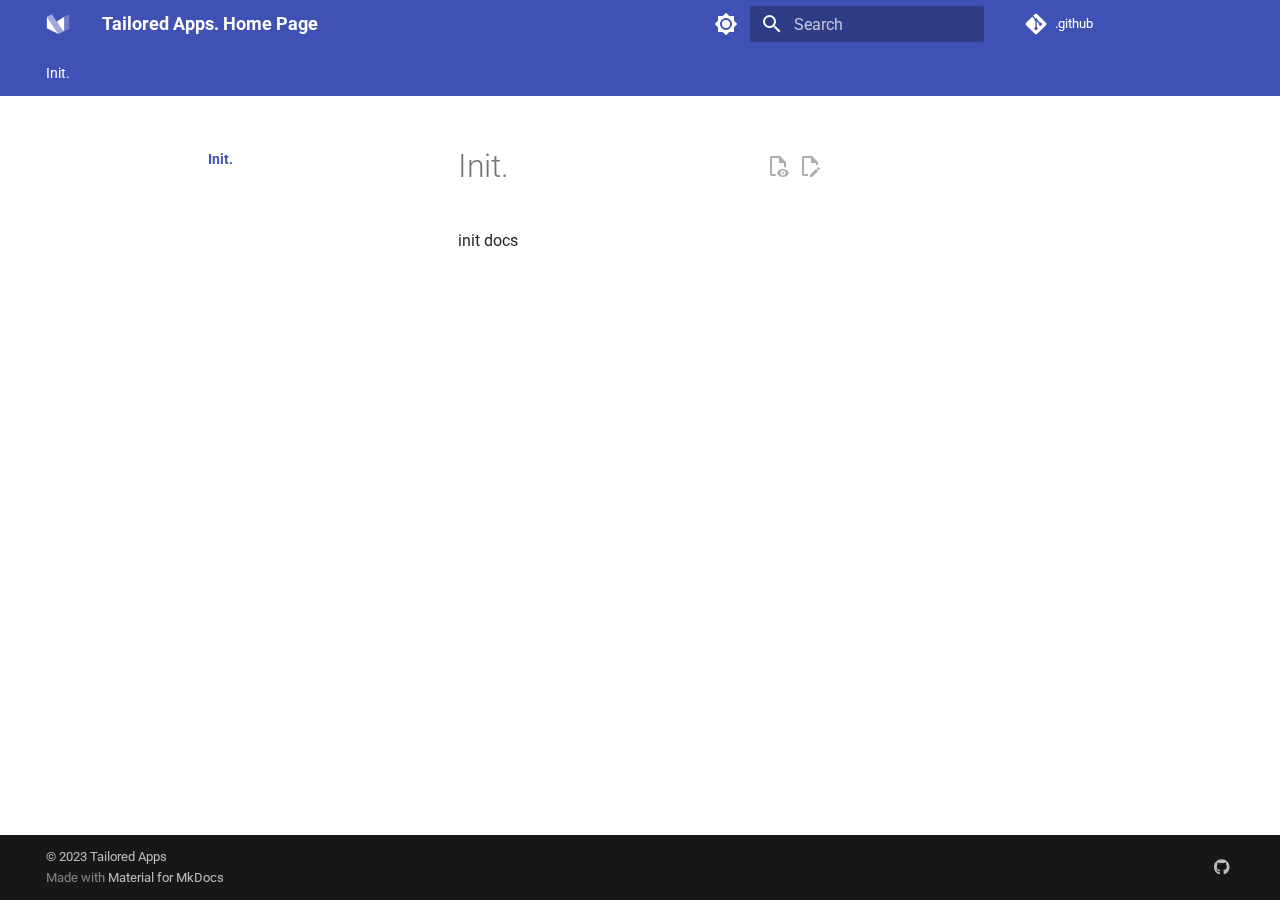
<file: index.html>
<!doctype html>
<html lang="en" class="no-js">
  <head>
    
      <meta charset="utf-8">
      <meta name="viewport" content="width=device-width,initial-scale=1">
      
        <meta name="description" content="MIT Licensed Components which can be used by wide audience.">
      
      
        <meta name="author" content="Tailored Apps. + contributors">
      
      
        <link rel="canonical" href="https://tailored-apps.github.io/">
      
      
      
      <link rel="icon" href="assets/favicon.png">
      <meta name="generator" content="mkdocs-1.4.2, mkdocs-material-9.1.3">
    
    
      
        <title>Tailored Apps. Home Page</title>
      
    
    
      <link rel="stylesheet" href="assets/stylesheets/main.c4a75a56.min.css">
      
        
        <link rel="stylesheet" href="assets/stylesheets/palette.a0c5b2b5.min.css">
      
      

    
    
    
      
        
        
        <link rel="preconnect" href="https://fonts.gstatic.com" crossorigin>
        <link rel="stylesheet" href="https://fonts.googleapis.com/css?family=Roboto:300,300i,400,400i,700,700i%7CRoboto+Mono:400,400i,700,700i&display=fallback">
        <style>:root{--md-text-font:"Roboto";--md-code-font:"Roboto Mono"}</style>
      
    
    
      <link rel="stylesheet" href="stylesheets/extra.css">
    
    <script>__md_scope=new URL(".",location),__md_hash=e=>[...e].reduce((e,_)=>(e<<5)-e+_.charCodeAt(0),0),__md_get=(e,_=localStorage,t=__md_scope)=>JSON.parse(_.getItem(t.pathname+"."+e)),__md_set=(e,_,t=localStorage,a=__md_scope)=>{try{t.setItem(a.pathname+"."+e,JSON.stringify(_))}catch(e){}}</script>
    
      
  


  
  


  
    <script>"undefined"!=typeof __md_analytics&&__md_analytics()</script>
  

    
    
    
  </head>
  
  
    
    
      
    
    
    
    
    <body dir="ltr" data-md-color-scheme="default" data-md-color-primary="indigo" data-md-color-accent="indigo">
  
    
    
      <script>var palette=__md_get("__palette");if(palette&&"object"==typeof palette.color)for(var key of Object.keys(palette.color))document.body.setAttribute("data-md-color-"+key,palette.color[key])</script>
    
    <input class="md-toggle" data-md-toggle="drawer" type="checkbox" id="__drawer" autocomplete="off">
    <input class="md-toggle" data-md-toggle="search" type="checkbox" id="__search" autocomplete="off">
    <label class="md-overlay" for="__drawer"></label>
    <div data-md-component="skip">
      
        
        <a href="#init" class="md-skip">
          Skip to content
        </a>
      
    </div>
    <div data-md-component="announce">
      
    </div>
    
    
      

<header class="md-header" data-md-component="header">
  <nav class="md-header__inner md-grid" aria-label="Header">
    <a href="." title="Tailored Apps. Home Page" class="md-header__button md-logo" aria-label="Tailored Apps. Home Page" data-md-component="logo">
      
  
  <svg xmlns="http://www.w3.org/2000/svg" viewBox="0 0 89 89">
  <path d="M3.136,17.387l0,42.932l42.932,21.467l-42.932,-64.399Z" />
  <path d="M21.91,8l42.933,64.398l-18.775,9.388l-42.932,-64.399l18.774,-9.387Z" style="fill-opacity: 0.5" />
  <path d="M67.535,17.387l-27.262,18.156l21.878,32.818l5.384,2.691l0,-53.665Z" />
  <path d="M67.535,17.387l0,53.666l18.774,-9.388l0,-53.665l-18.774,9.387Z" style="fill-opacity: 0.25" />
</svg>

    </a>
    <label class="md-header__button md-icon" for="__drawer">
      <svg xmlns="http://www.w3.org/2000/svg" viewBox="0 0 24 24"><path d="M3 6h18v2H3V6m0 5h18v2H3v-2m0 5h18v2H3v-2Z"/></svg>
    </label>
    <div class="md-header__title" data-md-component="header-title">
      <div class="md-header__ellipsis">
        <div class="md-header__topic">
          <span class="md-ellipsis">
            Tailored Apps. Home Page
          </span>
        </div>
        <div class="md-header__topic" data-md-component="header-topic">
          <span class="md-ellipsis">
            
              Init.
            
          </span>
        </div>
      </div>
    </div>
    
      <form class="md-header__option" data-md-component="palette">
        
          
          <input class="md-option" data-md-color-media="" data-md-color-scheme="default" data-md-color-primary="indigo" data-md-color-accent="indigo"  aria-label="Switch to dark mode"  type="radio" name="__palette" id="__palette_1">
          
            <label class="md-header__button md-icon" title="Switch to dark mode" for="__palette_2" hidden>
              <svg xmlns="http://www.w3.org/2000/svg" viewBox="0 0 24 24"><path d="M12 8a4 4 0 0 0-4 4 4 4 0 0 0 4 4 4 4 0 0 0 4-4 4 4 0 0 0-4-4m0 10a6 6 0 0 1-6-6 6 6 0 0 1 6-6 6 6 0 0 1 6 6 6 6 0 0 1-6 6m8-9.31V4h-4.69L12 .69 8.69 4H4v4.69L.69 12 4 15.31V20h4.69L12 23.31 15.31 20H20v-4.69L23.31 12 20 8.69Z"/></svg>
            </label>
          
        
          
          <input class="md-option" data-md-color-media="" data-md-color-scheme="slate" data-md-color-primary="indigo" data-md-color-accent="indigo"  aria-label="Switch to light mode"  type="radio" name="__palette" id="__palette_2">
          
            <label class="md-header__button md-icon" title="Switch to light mode" for="__palette_1" hidden>
              <svg xmlns="http://www.w3.org/2000/svg" viewBox="0 0 24 24"><path d="M12 18c-.89 0-1.74-.2-2.5-.55C11.56 16.5 13 14.42 13 12c0-2.42-1.44-4.5-3.5-5.45C10.26 6.2 11.11 6 12 6a6 6 0 0 1 6 6 6 6 0 0 1-6 6m8-9.31V4h-4.69L12 .69 8.69 4H4v4.69L.69 12 4 15.31V20h4.69L12 23.31 15.31 20H20v-4.69L23.31 12 20 8.69Z"/></svg>
            </label>
          
        
      </form>
    
    
    
      <label class="md-header__button md-icon" for="__search">
        <svg xmlns="http://www.w3.org/2000/svg" viewBox="0 0 24 24"><path d="M9.5 3A6.5 6.5 0 0 1 16 9.5c0 1.61-.59 3.09-1.56 4.23l.27.27h.79l5 5-1.5 1.5-5-5v-.79l-.27-.27A6.516 6.516 0 0 1 9.5 16 6.5 6.5 0 0 1 3 9.5 6.5 6.5 0 0 1 9.5 3m0 2C7 5 5 7 5 9.5S7 14 9.5 14 14 12 14 9.5 12 5 9.5 5Z"/></svg>
      </label>
      <div class="md-search" data-md-component="search" role="dialog">
  <label class="md-search__overlay" for="__search"></label>
  <div class="md-search__inner" role="search">
    <form class="md-search__form" name="search">
      <input type="text" class="md-search__input" name="query" aria-label="Search" placeholder="Search" autocapitalize="off" autocorrect="off" autocomplete="off" spellcheck="false" data-md-component="search-query" required>
      <label class="md-search__icon md-icon" for="__search">
        <svg xmlns="http://www.w3.org/2000/svg" viewBox="0 0 24 24"><path d="M9.5 3A6.5 6.5 0 0 1 16 9.5c0 1.61-.59 3.09-1.56 4.23l.27.27h.79l5 5-1.5 1.5-5-5v-.79l-.27-.27A6.516 6.516 0 0 1 9.5 16 6.5 6.5 0 0 1 3 9.5 6.5 6.5 0 0 1 9.5 3m0 2C7 5 5 7 5 9.5S7 14 9.5 14 14 12 14 9.5 12 5 9.5 5Z"/></svg>
        <svg xmlns="http://www.w3.org/2000/svg" viewBox="0 0 24 24"><path d="M20 11v2H8l5.5 5.5-1.42 1.42L4.16 12l7.92-7.92L13.5 5.5 8 11h12Z"/></svg>
      </label>
      <nav class="md-search__options" aria-label="Search">
        
          <a href="javascript:void(0)" class="md-search__icon md-icon" title="Share" aria-label="Share" data-clipboard data-clipboard-text="" data-md-component="search-share" tabindex="-1">
            <svg xmlns="http://www.w3.org/2000/svg" viewBox="0 0 24 24"><path d="M18 16.08c-.76 0-1.44.3-1.96.77L8.91 12.7c.05-.23.09-.46.09-.7 0-.24-.04-.47-.09-.7l7.05-4.11c.54.5 1.25.81 2.04.81a3 3 0 0 0 3-3 3 3 0 0 0-3-3 3 3 0 0 0-3 3c0 .24.04.47.09.7L8.04 9.81C7.5 9.31 6.79 9 6 9a3 3 0 0 0-3 3 3 3 0 0 0 3 3c.79 0 1.5-.31 2.04-.81l7.12 4.15c-.05.21-.08.43-.08.66 0 1.61 1.31 2.91 2.92 2.91 1.61 0 2.92-1.3 2.92-2.91A2.92 2.92 0 0 0 18 16.08Z"/></svg>
          </a>
        
        <button type="reset" class="md-search__icon md-icon" title="Clear" aria-label="Clear" tabindex="-1">
          <svg xmlns="http://www.w3.org/2000/svg" viewBox="0 0 24 24"><path d="M19 6.41 17.59 5 12 10.59 6.41 5 5 6.41 10.59 12 5 17.59 6.41 19 12 13.41 17.59 19 19 17.59 13.41 12 19 6.41Z"/></svg>
        </button>
      </nav>
      
        <div class="md-search__suggest" data-md-component="search-suggest"></div>
      
    </form>
    <div class="md-search__output">
      <div class="md-search__scrollwrap" data-md-scrollfix>
        <div class="md-search-result" data-md-component="search-result">
          <div class="md-search-result__meta">
            Initializing search
          </div>
          <ol class="md-search-result__list" role="presentation"></ol>
        </div>
      </div>
    </div>
  </div>
</div>
    
    
      <div class="md-header__source">
        <a href="https://github.com/tailored-apps/.github/" title="Go to repository" class="md-source" data-md-component="source">
  <div class="md-source__icon md-icon">
    
    <svg xmlns="http://www.w3.org/2000/svg" viewBox="0 0 448 512"><!--! Font Awesome Free 6.3.0 by @fontawesome - https://fontawesome.com License - https://fontawesome.com/license/free (Icons: CC BY 4.0, Fonts: SIL OFL 1.1, Code: MIT License) Copyright 2023 Fonticons, Inc.--><path d="M439.55 236.05 244 40.45a28.87 28.87 0 0 0-40.81 0l-40.66 40.63 51.52 51.52c27.06-9.14 52.68 16.77 43.39 43.68l49.66 49.66c34.23-11.8 61.18 31 35.47 56.69-26.49 26.49-70.21-2.87-56-37.34L240.22 199v121.85c25.3 12.54 22.26 41.85 9.08 55a34.34 34.34 0 0 1-48.55 0c-17.57-17.6-11.07-46.91 11.25-56v-123c-20.8-8.51-24.6-30.74-18.64-45L142.57 101 8.45 235.14a28.86 28.86 0 0 0 0 40.81l195.61 195.6a28.86 28.86 0 0 0 40.8 0l194.69-194.69a28.86 28.86 0 0 0 0-40.81z"/></svg>
  </div>
  <div class="md-source__repository">
    .github
  </div>
</a>
      </div>
    
  </nav>
  
</header>
    
    <div class="md-container" data-md-component="container">
      
      
        
          
            
<nav class="md-tabs" aria-label="Tabs" data-md-component="tabs">
  <div class="md-grid">
    <ul class="md-tabs__list">
      
        
  
  
    
  


  <li class="md-tabs__item">
    <a href="." class="md-tabs__link md-tabs__link--active">
      Init.
    </a>
  </li>

      
    </ul>
  </div>
</nav>
          
        
      
      <main class="md-main" data-md-component="main">
        <div class="md-main__inner md-grid">
          
            
              
              <div class="md-sidebar md-sidebar--primary" data-md-component="sidebar" data-md-type="navigation" >
                <div class="md-sidebar__scrollwrap">
                  <div class="md-sidebar__inner">
                    

  


<nav class="md-nav md-nav--primary md-nav--lifted" aria-label="Navigation" data-md-level="0">
  <label class="md-nav__title" for="__drawer">
    <a href="." title="Tailored Apps. Home Page" class="md-nav__button md-logo" aria-label="Tailored Apps. Home Page" data-md-component="logo">
      
  
  <svg xmlns="http://www.w3.org/2000/svg" viewBox="0 0 89 89">
  <path d="M3.136,17.387l0,42.932l42.932,21.467l-42.932,-64.399Z" />
  <path d="M21.91,8l42.933,64.398l-18.775,9.388l-42.932,-64.399l18.774,-9.387Z" style="fill-opacity: 0.5" />
  <path d="M67.535,17.387l-27.262,18.156l21.878,32.818l5.384,2.691l0,-53.665Z" />
  <path d="M67.535,17.387l0,53.666l18.774,-9.388l0,-53.665l-18.774,9.387Z" style="fill-opacity: 0.25" />
</svg>

    </a>
    Tailored Apps. Home Page
  </label>
  
    <div class="md-nav__source">
      <a href="https://github.com/tailored-apps/.github/" title="Go to repository" class="md-source" data-md-component="source">
  <div class="md-source__icon md-icon">
    
    <svg xmlns="http://www.w3.org/2000/svg" viewBox="0 0 448 512"><!--! Font Awesome Free 6.3.0 by @fontawesome - https://fontawesome.com License - https://fontawesome.com/license/free (Icons: CC BY 4.0, Fonts: SIL OFL 1.1, Code: MIT License) Copyright 2023 Fonticons, Inc.--><path d="M439.55 236.05 244 40.45a28.87 28.87 0 0 0-40.81 0l-40.66 40.63 51.52 51.52c27.06-9.14 52.68 16.77 43.39 43.68l49.66 49.66c34.23-11.8 61.18 31 35.47 56.69-26.49 26.49-70.21-2.87-56-37.34L240.22 199v121.85c25.3 12.54 22.26 41.85 9.08 55a34.34 34.34 0 0 1-48.55 0c-17.57-17.6-11.07-46.91 11.25-56v-123c-20.8-8.51-24.6-30.74-18.64-45L142.57 101 8.45 235.14a28.86 28.86 0 0 0 0 40.81l195.61 195.6a28.86 28.86 0 0 0 40.8 0l194.69-194.69a28.86 28.86 0 0 0 0-40.81z"/></svg>
  </div>
  <div class="md-source__repository">
    .github
  </div>
</a>
    </div>
  
  <ul class="md-nav__list" data-md-scrollfix>
    
      
      
      

  
  
    
  
  
    <li class="md-nav__item md-nav__item--active">
      
      <input class="md-nav__toggle md-toggle" type="checkbox" id="__toc">
      
      
        
      
      
      <a href="." class="md-nav__link md-nav__link--active">
        Init.
      </a>
      
    </li>
  

    
  </ul>
</nav>
                  </div>
                </div>
              </div>
            
            
              
              <div class="md-sidebar md-sidebar--secondary" data-md-component="sidebar" data-md-type="toc" >
                <div class="md-sidebar__scrollwrap">
                  <div class="md-sidebar__inner">
                    

<nav class="md-nav md-nav--secondary" aria-label="Table of contents">
  
  
  
    
  
  
</nav>
                  </div>
                </div>
              </div>
            
          
          
            <div class="md-content" data-md-component="content">
              <article class="md-content__inner md-typeset">
                
                  

  
    <a href="https://github.com/tailored-apps/.github//edit/master/docs/index.md" title="Edit this page" class="md-content__button md-icon">
      
      <svg xmlns="http://www.w3.org/2000/svg" viewBox="0 0 24 24"><path d="M10 20H6V4h7v5h5v3.1l2-2V8l-6-6H6c-1.1 0-2 .9-2 2v16c0 1.1.9 2 2 2h4v-2m10.2-7c.1 0 .3.1.4.2l1.3 1.3c.2.2.2.6 0 .8l-1 1-2.1-2.1 1-1c.1-.1.2-.2.4-.2m0 3.9L14.1 23H12v-2.1l6.1-6.1 2.1 2.1Z"/></svg>
    </a>
  
  
    
      
    
    <a href="https://github.com/tailored-apps/.github//raw/master/docs/index.md" title="View source of this page" class="md-content__button md-icon">
      
      <svg xmlns="http://www.w3.org/2000/svg" viewBox="0 0 24 24"><path d="M17 18c.56 0 1 .44 1 1s-.44 1-1 1-1-.44-1-1 .44-1 1-1m0-3c-2.73 0-5.06 1.66-6 4 .94 2.34 3.27 4 6 4s5.06-1.66 6-4c-.94-2.34-3.27-4-6-4m0 6.5a2.5 2.5 0 0 1-2.5-2.5 2.5 2.5 0 0 1 2.5-2.5 2.5 2.5 0 0 1 2.5 2.5 2.5 2.5 0 0 1-2.5 2.5M9.27 20H6V4h7v5h5v4.07c.7.08 1.36.25 2 .49V8l-6-6H6a2 2 0 0 0-2 2v16a2 2 0 0 0 2 2h4.5a8.15 8.15 0 0 1-1.23-2Z"/></svg>
    </a>
  


<h1 id="init">Init.<a class="headerlink" href="#init" title="Permanent link">&para;</a></h1>
<p>init docs</p>


  




                
              </article>
            </div>
          
          
        </div>
        
          <button type="button" class="md-top md-icon" data-md-component="top" hidden>
            <svg xmlns="http://www.w3.org/2000/svg" viewBox="0 0 24 24"><path d="M13 20h-2V8l-5.5 5.5-1.42-1.42L12 4.16l7.92 7.92-1.42 1.42L13 8v12Z"/></svg>
            Back to top
          </button>
        
      </main>
      
        <footer class="md-footer">
  
    
  
  <div class="md-footer-meta md-typeset">
    <div class="md-footer-meta__inner md-grid">
      <div class="md-copyright">
  
    <div class="md-copyright__highlight">
      &copy; 2023 Tailored Apps
    </div>
  
  
    Made with
    <a href="https://squidfunk.github.io/mkdocs-material/" target="_blank" rel="noopener">
      Material for MkDocs
    </a>
  
</div>
      
        <div class="md-social">
  
    
    
    
    
      
      
    
    <a href="https://github.com/tailored-apps/.github/" target="_blank" rel="noopener" title="github.com" class="md-social__link">
      <svg xmlns="http://www.w3.org/2000/svg" viewBox="0 0 496 512"><!--! Font Awesome Free 6.3.0 by @fontawesome - https://fontawesome.com License - https://fontawesome.com/license/free (Icons: CC BY 4.0, Fonts: SIL OFL 1.1, Code: MIT License) Copyright 2023 Fonticons, Inc.--><path d="M165.9 397.4c0 2-2.3 3.6-5.2 3.6-3.3.3-5.6-1.3-5.6-3.6 0-2 2.3-3.6 5.2-3.6 3-.3 5.6 1.3 5.6 3.6zm-31.1-4.5c-.7 2 1.3 4.3 4.3 4.9 2.6 1 5.6 0 6.2-2s-1.3-4.3-4.3-5.2c-2.6-.7-5.5.3-6.2 2.3zm44.2-1.7c-2.9.7-4.9 2.6-4.6 4.9.3 2 2.9 3.3 5.9 2.6 2.9-.7 4.9-2.6 4.6-4.6-.3-1.9-3-3.2-5.9-2.9zM244.8 8C106.1 8 0 113.3 0 252c0 110.9 69.8 205.8 169.5 239.2 12.8 2.3 17.3-5.6 17.3-12.1 0-6.2-.3-40.4-.3-61.4 0 0-70 15-84.7-29.8 0 0-11.4-29.1-27.8-36.6 0 0-22.9-15.7 1.6-15.4 0 0 24.9 2 38.6 25.8 21.9 38.6 58.6 27.5 72.9 20.9 2.3-16 8.8-27.1 16-33.7-55.9-6.2-112.3-14.3-112.3-110.5 0-27.5 7.6-41.3 23.6-58.9-2.6-6.5-11.1-33.3 2.6-67.9 20.9-6.5 69 27 69 27 20-5.6 41.5-8.5 62.8-8.5s42.8 2.9 62.8 8.5c0 0 48.1-33.6 69-27 13.7 34.7 5.2 61.4 2.6 67.9 16 17.7 25.8 31.5 25.8 58.9 0 96.5-58.9 104.2-114.8 110.5 9.2 7.9 17 22.9 17 46.4 0 33.7-.3 75.4-.3 83.6 0 6.5 4.6 14.4 17.3 12.1C428.2 457.8 496 362.9 496 252 496 113.3 383.5 8 244.8 8zM97.2 352.9c-1.3 1-1 3.3.7 5.2 1.6 1.6 3.9 2.3 5.2 1 1.3-1 1-3.3-.7-5.2-1.6-1.6-3.9-2.3-5.2-1zm-10.8-8.1c-.7 1.3.3 2.9 2.3 3.9 1.6 1 3.6.7 4.3-.7.7-1.3-.3-2.9-2.3-3.9-2-.6-3.6-.3-4.3.7zm32.4 35.6c-1.6 1.3-1 4.3 1.3 6.2 2.3 2.3 5.2 2.6 6.5 1 1.3-1.3.7-4.3-1.3-6.2-2.2-2.3-5.2-2.6-6.5-1zm-11.4-14.7c-1.6 1-1.6 3.6 0 5.9 1.6 2.3 4.3 3.3 5.6 2.3 1.6-1.3 1.6-3.9 0-6.2-1.4-2.3-4-3.3-5.6-2z"/></svg>
    </a>
  
</div>
      
    </div>
  </div>
</footer>
      
    </div>
    <div class="md-dialog" data-md-component="dialog">
      <div class="md-dialog__inner md-typeset"></div>
    </div>
    
    <script id="__config" type="application/json">{"base": ".", "features": ["announce.dismiss", "content.action.edit", "content.action.view", "content.code.annotate", "content.code.copy", "content.tooltips", "navigation.footer", "navigation.indexes", "navigation.sections", "navigation.tabs", "navigation.top", "navigation.tracking", "search.highlight", "search.share", "search.suggest", "toc.follow"], "search": "assets/javascripts/workers/search.208ed371.min.js", "translations": {"clipboard.copied": "Copied to clipboard", "clipboard.copy": "Copy to clipboard", "search.result.more.one": "1 more on this page", "search.result.more.other": "# more on this page", "search.result.none": "No matching documents", "search.result.one": "1 matching document", "search.result.other": "# matching documents", "search.result.placeholder": "Type to start searching", "search.result.term.missing": "Missing", "select.version": "Select version"}}</script>
    
    
      <script src="assets/javascripts/bundle.efa0ade1.min.js"></script>
      
    
  </body>
</html>
</file>
<file: stylesheets/extra.css>
@media only screen and (min-width: 70.25em) {
    .md-main__inner {
      max-width: 70vw;
    }
    .md-sidebar--primary {
      left: 0;
    }
    .md-sidebar--secondary {
      right: 0;
      margin-left: 0;
      -webkit-transform: none;
      transform: none;   
    }
  }
</file>
<file: assets/stylesheets/main.c4a75a56.min.css>
@charset "UTF-8";html{-webkit-text-size-adjust:none;-moz-text-size-adjust:none;text-size-adjust:none;box-sizing:border-box}*,:after,:before{box-sizing:inherit}@media (prefers-reduced-motion){*,:after,:before{transition:none!important}}body{margin:0}a,button,input,label{-webkit-tap-highlight-color:transparent}a{color:inherit;text-decoration:none}hr{border:0;box-sizing:initial;display:block;height:.05rem;overflow:visible;padding:0}small{font-size:80%}sub,sup{line-height:1em}img{border-style:none}table{border-collapse:initial;border-spacing:0}td,th{font-weight:400;vertical-align:top}button{background:#0000;border:0;font-family:inherit;font-size:inherit;margin:0;padding:0}input{border:0;outline:none}:root{--md-primary-fg-color:#4051b5;--md-primary-fg-color--light:#5d6cc0;--md-primary-fg-color--dark:#303fa1;--md-primary-bg-color:#fff;--md-primary-bg-color--light:#ffffffb3;--md-accent-fg-color:#526cfe;--md-accent-fg-color--transparent:#526cfe1a;--md-accent-bg-color:#fff;--md-accent-bg-color--light:#ffffffb3}:root,[data-md-color-scheme=default]{--md-default-fg-color:#000000de;--md-default-fg-color--light:#0000008a;--md-default-fg-color--lighter:#00000052;--md-default-fg-color--lightest:#00000012;--md-default-bg-color:#fff;--md-default-bg-color--light:#ffffffb3;--md-default-bg-color--lighter:#ffffff4d;--md-default-bg-color--lightest:#ffffff1f;--md-code-fg-color:#36464e;--md-code-bg-color:#f5f5f5;--md-code-hl-color:#ffff0080;--md-code-hl-number-color:#d52a2a;--md-code-hl-special-color:#db1457;--md-code-hl-function-color:#a846b9;--md-code-hl-constant-color:#6e59d9;--md-code-hl-keyword-color:#3f6ec6;--md-code-hl-string-color:#1c7d4d;--md-code-hl-name-color:var(--md-code-fg-color);--md-code-hl-operator-color:var(--md-default-fg-color--light);--md-code-hl-punctuation-color:var(--md-default-fg-color--light);--md-code-hl-comment-color:var(--md-default-fg-color--light);--md-code-hl-generic-color:var(--md-default-fg-color--light);--md-code-hl-variable-color:var(--md-default-fg-color--light);--md-typeset-color:var(--md-default-fg-color);--md-typeset-a-color:var(--md-primary-fg-color);--md-typeset-mark-color:#ffff0080;--md-typeset-del-color:#f5503d26;--md-typeset-ins-color:#0bd57026;--md-typeset-kbd-color:#fafafa;--md-typeset-kbd-accent-color:#fff;--md-typeset-kbd-border-color:#b8b8b8;--md-typeset-table-color:#0000001f;--md-typeset-table-color--light:rgba(0,0,0,.035);--md-admonition-fg-color:var(--md-default-fg-color);--md-admonition-bg-color:var(--md-default-bg-color);--md-warning-fg-color:#000000de;--md-warning-bg-color:#ff9;--md-footer-fg-color:#fff;--md-footer-fg-color--light:#ffffffb3;--md-footer-fg-color--lighter:#ffffff73;--md-footer-bg-color:#000000de;--md-footer-bg-color--dark:#00000052;--md-shadow-z1:0 0.2rem 0.5rem #0000000d,0 0 0.05rem #0000001a;--md-shadow-z2:0 0.2rem 0.5rem #0000001a,0 0 0.05rem #00000040;--md-shadow-z3:0 0.2rem 0.5rem #0003,0 0 0.05rem #00000059}.md-icon svg{fill:currentcolor;display:block;height:1.2rem;width:1.2rem}body{-webkit-font-smoothing:antialiased;-moz-osx-font-smoothing:grayscale;--md-text-font-family:var(--md-text-font,_),-apple-system,BlinkMacSystemFont,Helvetica,Arial,sans-serif;--md-code-font-family:var(--md-code-font,_),SFMono-Regular,Consolas,Menlo,monospace}aside,body,input{font-feature-settings:"kern","liga";color:var(--md-typeset-color);font-family:var(--md-text-font-family)}code,kbd,pre{font-feature-settings:"kern";font-family:var(--md-code-font-family)}:root{--md-typeset-table-sort-icon:url('data:image/svg+xml;charset=utf-8,<svg xmlns="http://www.w3.org/2000/svg" viewBox="0 0 24 24"><path d="m18 21-4-4h3V7h-3l4-4 4 4h-3v10h3M2 19v-2h10v2M2 13v-2h7v2M2 7V5h4v2H2Z"/></svg>');--md-typeset-table-sort-icon--asc:url('data:image/svg+xml;charset=utf-8,<svg xmlns="http://www.w3.org/2000/svg" viewBox="0 0 24 24"><path d="M19 17h3l-4 4-4-4h3V3h2M2 17h10v2H2M6 5v2H2V5m0 6h7v2H2v-2Z"/></svg>');--md-typeset-table-sort-icon--desc:url('data:image/svg+xml;charset=utf-8,<svg xmlns="http://www.w3.org/2000/svg" viewBox="0 0 24 24"><path d="M19 7h3l-4-4-4 4h3v14h2M2 17h10v2H2M6 5v2H2V5m0 6h7v2H2v-2Z"/></svg>')}.md-typeset{-webkit-print-color-adjust:exact;color-adjust:exact;font-size:.8rem;line-height:1.6}@media print{.md-typeset{font-size:.68rem}}.md-typeset blockquote,.md-typeset dl,.md-typeset figure,.md-typeset ol,.md-typeset pre,.md-typeset ul{margin-bottom:1em;margin-top:1em}.md-typeset h1{color:var(--md-default-fg-color--light);font-size:2em;line-height:1.3;margin:0 0 1.25em}.md-typeset h1,.md-typeset h2{font-weight:300;letter-spacing:-.01em}.md-typeset h2{font-size:1.5625em;line-height:1.4;margin:1.6em 0 .64em}.md-typeset h3{font-size:1.25em;font-weight:400;letter-spacing:-.01em;line-height:1.5;margin:1.6em 0 .8em}.md-typeset h2+h3{margin-top:.8em}.md-typeset h4{font-weight:700;letter-spacing:-.01em;margin:1em 0}.md-typeset h5,.md-typeset h6{color:var(--md-default-fg-color--light);font-size:.8em;font-weight:700;letter-spacing:-.01em;margin:1.25em 0}.md-typeset h5{text-transform:uppercase}.md-typeset hr{border-bottom:.05rem solid var(--md-default-fg-color--lightest);display:flow-root;margin:1.5em 0}.md-typeset a{color:var(--md-typeset-a-color);word-break:break-word}.md-typeset a,.md-typeset a:before{transition:color 125ms}.md-typeset a:focus,.md-typeset a:hover{color:var(--md-accent-fg-color)}.md-typeset a:focus code,.md-typeset a:hover code{background-color:var(--md-accent-fg-color--transparent)}.md-typeset a code{color:currentcolor;transition:background-color 125ms}.md-typeset a.focus-visible{outline-color:var(--md-accent-fg-color);outline-offset:.2rem}.md-typeset code,.md-typeset kbd,.md-typeset pre{color:var(--md-code-fg-color);direction:ltr;font-variant-ligatures:none}@media print{.md-typeset code,.md-typeset kbd,.md-typeset pre{white-space:pre-wrap}}.md-typeset code{background-color:var(--md-code-bg-color);border-radius:.1rem;-webkit-box-decoration-break:clone;box-decoration-break:clone;font-size:.85em;padding:0 .2941176471em;word-break:break-word}.md-typeset code:not(.focus-visible){-webkit-tap-highlight-color:transparent;outline:none}.md-typeset pre{display:flow-root;line-height:1.4;position:relative}.md-typeset pre>code{-webkit-box-decoration-break:slice;box-decoration-break:slice;box-shadow:none;display:block;margin:0;outline-color:var(--md-accent-fg-color);overflow:auto;padding:.7720588235em 1.1764705882em;scrollbar-color:var(--md-default-fg-color--lighter) #0000;scrollbar-width:thin;touch-action:auto;word-break:normal}.md-typeset pre>code:hover{scrollbar-color:var(--md-accent-fg-color) #0000}.md-typeset pre>code::-webkit-scrollbar{height:.2rem;width:.2rem}.md-typeset pre>code::-webkit-scrollbar-thumb{background-color:var(--md-default-fg-color--lighter)}.md-typeset pre>code::-webkit-scrollbar-thumb:hover{background-color:var(--md-accent-fg-color)}.md-typeset kbd{background-color:var(--md-typeset-kbd-color);border-radius:.1rem;box-shadow:0 .1rem 0 .05rem var(--md-typeset-kbd-border-color),0 .1rem 0 var(--md-typeset-kbd-border-color),0 -.1rem .2rem var(--md-typeset-kbd-accent-color) inset;color:var(--md-default-fg-color);display:inline-block;font-size:.75em;padding:0 .6666666667em;vertical-align:text-top;word-break:break-word}.md-typeset mark{background-color:var(--md-typeset-mark-color);-webkit-box-decoration-break:clone;box-decoration-break:clone;color:inherit;word-break:break-word}.md-typeset abbr{border-bottom:.05rem dotted var(--md-default-fg-color--light);cursor:help;text-decoration:none}@media (hover:none){.md-typeset abbr[title]:focus:after,.md-typeset abbr[title]:hover:after{background-color:var(--md-default-fg-color);border-radius:.1rem;box-shadow:var(--md-shadow-z3);color:var(--md-default-bg-color);content:attr(title);font-size:.7rem;left:.8rem;margin-top:2em;padding:.2rem .3rem;position:absolute;right:.8rem}}.md-typeset small{opacity:.75}[dir=ltr] .md-typeset sub,[dir=ltr] .md-typeset sup{margin-left:.078125em}[dir=rtl] .md-typeset sub,[dir=rtl] .md-typeset sup{margin-right:.078125em}[dir=ltr] .md-typeset blockquote{padding-left:.6rem}[dir=rtl] .md-typeset blockquote{padding-right:.6rem}[dir=ltr] .md-typeset blockquote{border-left:.2rem solid var(--md-default-fg-color--lighter)}[dir=rtl] .md-typeset blockquote{border-right:.2rem solid var(--md-default-fg-color--lighter)}.md-typeset blockquote{color:var(--md-default-fg-color--light);margin-left:0;margin-right:0}.md-typeset ul{list-style-type:disc}[dir=ltr] .md-typeset ol,[dir=ltr] .md-typeset ul{margin-left:.625em}[dir=rtl] .md-typeset ol,[dir=rtl] .md-typeset ul{margin-right:.625em}.md-typeset ol,.md-typeset ul{padding:0}.md-typeset ol:not([hidden]),.md-typeset ul:not([hidden]){display:flow-root}.md-typeset ol ol,.md-typeset ul ol{list-style-type:lower-alpha}.md-typeset ol ol ol,.md-typeset ul ol ol{list-style-type:lower-roman}[dir=ltr] .md-typeset ol li,[dir=ltr] .md-typeset ul li{margin-left:1.25em}[dir=rtl] .md-typeset ol li,[dir=rtl] .md-typeset ul li{margin-right:1.25em}.md-typeset ol li,.md-typeset ul li{margin-bottom:.5em}.md-typeset ol li blockquote,.md-typeset ol li p,.md-typeset ul li blockquote,.md-typeset ul li p{margin:.5em 0}.md-typeset ol li:last-child,.md-typeset ul li:last-child{margin-bottom:0}[dir=ltr] .md-typeset ol li ol,[dir=ltr] .md-typeset ol li ul,[dir=ltr] .md-typeset ul li ol,[dir=ltr] .md-typeset ul li ul{margin-left:.625em}[dir=rtl] .md-typeset ol li ol,[dir=rtl] .md-typeset ol li ul,[dir=rtl] .md-typeset ul li ol,[dir=rtl] .md-typeset ul li ul{margin-right:.625em}.md-typeset ol li ol,.md-typeset ol li ul,.md-typeset ul li ol,.md-typeset ul li ul{margin-bottom:.5em;margin-top:.5em}[dir=ltr] .md-typeset dd{margin-left:1.875em}[dir=rtl] .md-typeset dd{margin-right:1.875em}.md-typeset dd{margin-bottom:1.5em;margin-top:1em}.md-typeset img,.md-typeset svg,.md-typeset video{height:auto;max-width:100%}.md-typeset img[align=left]{margin:1em 1em 1em 0}.md-typeset img[align=right]{margin:1em 0 1em 1em}.md-typeset img[align]:only-child{margin-top:0}.md-typeset img[src$="#gh-dark-mode-only"],.md-typeset img[src$="#only-dark"]{display:none}.md-typeset figure{display:flow-root;margin:1em auto;max-width:100%;text-align:center;width:-webkit-fit-content;width:-moz-fit-content;width:fit-content}.md-typeset figure img{display:block}.md-typeset figcaption{font-style:italic;margin:1em auto;max-width:24rem}.md-typeset iframe{max-width:100%}.md-typeset table:not([class]){background-color:var(--md-default-bg-color);border:.05rem solid var(--md-typeset-table-color);border-radius:.1rem;display:inline-block;font-size:.64rem;max-width:100%;overflow:auto;touch-action:auto}@media print{.md-typeset table:not([class]){display:table}}.md-typeset table:not([class])+*{margin-top:1.5em}.md-typeset table:not([class]) td>:first-child,.md-typeset table:not([class]) th>:first-child{margin-top:0}.md-typeset table:not([class]) td>:last-child,.md-typeset table:not([class]) th>:last-child{margin-bottom:0}.md-typeset table:not([class]) td:not([align]),.md-typeset table:not([class]) th:not([align]){text-align:left}[dir=rtl] .md-typeset table:not([class]) td:not([align]),[dir=rtl] .md-typeset table:not([class]) th:not([align]){text-align:right}.md-typeset table:not([class]) th{font-weight:700;min-width:5rem;padding:.9375em 1.25em;vertical-align:top}.md-typeset table:not([class]) td{border-top:.05rem solid var(--md-typeset-table-color);padding:.9375em 1.25em;vertical-align:top}.md-typeset table:not([class]) tbody tr{transition:background-color 125ms}.md-typeset table:not([class]) tbody tr:hover{background-color:var(--md-typeset-table-color--light);box-shadow:0 .05rem 0 var(--md-default-bg-color) inset}.md-typeset table:not([class]) a{word-break:normal}.md-typeset table th[role=columnheader]{cursor:pointer}[dir=ltr] .md-typeset table th[role=columnheader]:after{margin-left:.5em}[dir=rtl] .md-typeset table th[role=columnheader]:after{margin-right:.5em}.md-typeset table th[role=columnheader]:after{content:"";display:inline-block;height:1.2em;-webkit-mask-image:var(--md-typeset-table-sort-icon);mask-image:var(--md-typeset-table-sort-icon);-webkit-mask-repeat:no-repeat;mask-repeat:no-repeat;-webkit-mask-size:contain;mask-size:contain;transition:background-color 125ms;vertical-align:text-bottom;width:1.2em}.md-typeset table th[role=columnheader]:hover:after{background-color:var(--md-default-fg-color--lighter)}.md-typeset table th[role=columnheader][aria-sort=ascending]:after{background-color:var(--md-default-fg-color--light);-webkit-mask-image:var(--md-typeset-table-sort-icon--asc);mask-image:var(--md-typeset-table-sort-icon--asc)}.md-typeset table th[role=columnheader][aria-sort=descending]:after{background-color:var(--md-default-fg-color--light);-webkit-mask-image:var(--md-typeset-table-sort-icon--desc);mask-image:var(--md-typeset-table-sort-icon--desc)}.md-typeset__scrollwrap{margin:1em -.8rem;overflow-x:auto;touch-action:auto}.md-typeset__table{display:inline-block;margin-bottom:.5em;padding:0 .8rem}@media print{.md-typeset__table{display:block}}html .md-typeset__table table{display:table;margin:0;overflow:hidden;width:100%}@media screen and (max-width:44.9375em){.md-content__inner>pre{margin:1em -.8rem}.md-content__inner>pre code{border-radius:0}}.md-banner{background-color:var(--md-footer-bg-color);color:var(--md-footer-fg-color);overflow:auto}@media print{.md-banner{display:none}}.md-banner--warning{background-color:var(--md-warning-bg-color);color:var(--md-warning-fg-color)}.md-banner__inner{font-size:.7rem;margin:.6rem auto;padding:0 .8rem}[dir=ltr] .md-banner__button{float:right}[dir=rtl] .md-banner__button{float:left}.md-banner__button{color:inherit;cursor:pointer;transition:opacity .25s}.md-banner__button:hover{opacity:.7}html{font-size:125%;height:100%;overflow-x:hidden}@media screen and (min-width:100em){html{font-size:137.5%}}@media screen and (min-width:125em){html{font-size:150%}}body{background-color:var(--md-default-bg-color);display:flex;flex-direction:column;font-size:.5rem;min-height:100%;position:relative;width:100%}@media print{body{display:block}}@media screen and (max-width:59.9375em){body[data-md-scrolllock]{position:fixed}}.md-grid{margin-left:auto;margin-right:auto;max-width:61rem}.md-container{display:flex;flex-direction:column;flex-grow:1}@media print{.md-container{display:block}}.md-main{flex-grow:1}.md-main__inner{display:flex;height:100%;margin-top:1.5rem}.md-ellipsis{overflow:hidden;text-overflow:ellipsis;white-space:nowrap}.md-toggle{display:none}.md-option{height:0;opacity:0;position:absolute;width:0}.md-option:checked+label:not([hidden]){display:block}.md-option.focus-visible+label{outline-color:var(--md-accent-fg-color);outline-style:auto}.md-skip{background-color:var(--md-default-fg-color);border-radius:.1rem;color:var(--md-default-bg-color);font-size:.64rem;margin:.5rem;opacity:0;outline-color:var(--md-accent-fg-color);padding:.3rem .5rem;position:fixed;transform:translateY(.4rem);z-index:-1}.md-skip:focus{opacity:1;transform:translateY(0);transition:transform .25s cubic-bezier(.4,0,.2,1),opacity 175ms 75ms;z-index:10}@page{margin:25mm}:root{--md-clipboard-icon:url('data:image/svg+xml;charset=utf-8,<svg xmlns="http://www.w3.org/2000/svg" viewBox="0 0 24 24"><path d="M19 21H8V7h11m0-2H8a2 2 0 0 0-2 2v14a2 2 0 0 0 2 2h11a2 2 0 0 0 2-2V7a2 2 0 0 0-2-2m-3-4H4a2 2 0 0 0-2 2v14h2V3h12V1Z"/></svg>')}.md-clipboard{border-radius:.1rem;color:var(--md-default-fg-color--lightest);cursor:pointer;height:1.5em;outline-color:var(--md-accent-fg-color);outline-offset:.1rem;position:absolute;right:.5em;top:.5em;transition:color .25s;width:1.5em;z-index:1}@media print{.md-clipboard{display:none}}.md-clipboard:not(.focus-visible){-webkit-tap-highlight-color:transparent;outline:none}:hover>.md-clipboard{color:var(--md-default-fg-color--light)}.md-clipboard:focus,.md-clipboard:hover{color:var(--md-accent-fg-color)}.md-clipboard:after{background-color:currentcolor;content:"";display:block;height:1.125em;margin:0 auto;-webkit-mask-image:var(--md-clipboard-icon);mask-image:var(--md-clipboard-icon);-webkit-mask-position:center;mask-position:center;-webkit-mask-repeat:no-repeat;mask-repeat:no-repeat;-webkit-mask-size:contain;mask-size:contain;width:1.125em}.md-clipboard--inline{cursor:pointer}.md-clipboard--inline code{transition:color .25s,background-color .25s}.md-clipboard--inline:focus code,.md-clipboard--inline:hover code{background-color:var(--md-accent-fg-color--transparent);color:var(--md-accent-fg-color)}@keyframes consent{0%{opacity:0;transform:translateY(100%)}to{opacity:1;transform:translateY(0)}}@keyframes overlay{0%{opacity:0}to{opacity:1}}.md-consent__overlay{animation:overlay .25s both;-webkit-backdrop-filter:blur(.1rem);backdrop-filter:blur(.1rem);background-color:#0000008a;height:100%;opacity:1;position:fixed;top:0;width:100%;z-index:5}.md-consent__inner{animation:consent .5s cubic-bezier(.1,.7,.1,1) both;background-color:var(--md-default-bg-color);border:0;border-radius:.1rem;bottom:0;box-shadow:0 0 .2rem #0000001a,0 .2rem .4rem #0003;max-height:100%;overflow:auto;padding:0;position:fixed;width:100%;z-index:5}.md-consent__form{padding:.8rem}.md-consent__settings{display:none;margin:1em 0}input:checked+.md-consent__settings{display:block}.md-consent__controls{margin-bottom:.8rem}.md-typeset .md-consent__controls .md-button{display:inline}@media screen and (max-width:44.9375em){.md-typeset .md-consent__controls .md-button{display:block;margin-top:.4rem;text-align:center;width:100%}}.md-consent label{cursor:pointer}.md-content{flex-grow:1;min-width:0}.md-content__inner{margin:0 .8rem 1.2rem;padding-top:.6rem}@media screen and (min-width:76.25em){[dir=ltr] .md-sidebar--primary:not([hidden])~.md-content>.md-content__inner{margin-left:1.2rem}[dir=ltr] .md-sidebar--secondary:not([hidden])~.md-content>.md-content__inner,[dir=rtl] .md-sidebar--primary:not([hidden])~.md-content>.md-content__inner{margin-right:1.2rem}[dir=rtl] .md-sidebar--secondary:not([hidden])~.md-content>.md-content__inner{margin-left:1.2rem}}.md-content__inner:before{content:"";display:block;height:.4rem}.md-content__inner>:last-child{margin-bottom:0}[dir=ltr] .md-content__button{float:right}[dir=rtl] .md-content__button{float:left}[dir=ltr] .md-content__button{margin-left:.4rem}[dir=rtl] .md-content__button{margin-right:.4rem}.md-content__button{margin:.4rem 0;padding:0}@media print{.md-content__button{display:none}}.md-typeset .md-content__button{color:var(--md-default-fg-color--lighter)}.md-content__button svg{display:inline;vertical-align:top}[dir=rtl] .md-content__button svg{transform:scaleX(-1)}[dir=ltr] .md-dialog{right:.8rem}[dir=rtl] .md-dialog{left:.8rem}.md-dialog{background-color:var(--md-default-fg-color);border-radius:.1rem;bottom:.8rem;box-shadow:var(--md-shadow-z3);min-width:11.1rem;opacity:0;padding:.4rem .6rem;pointer-events:none;position:fixed;transform:translateY(100%);transition:transform 0ms .4s,opacity .4s;z-index:4}@media print{.md-dialog{display:none}}.md-dialog--active{opacity:1;pointer-events:auto;transform:translateY(0);transition:transform .4s cubic-bezier(.075,.85,.175,1),opacity .4s}.md-dialog__inner{color:var(--md-default-bg-color);font-size:.7rem}.md-feedback{margin:2em 0 1em;text-align:center}.md-feedback fieldset{border:none;margin:0;padding:0}.md-feedback__title{font-weight:700;margin:1em auto}.md-feedback__inner{position:relative}.md-feedback__list{align-content:baseline;display:flex;flex-wrap:wrap;justify-content:center;position:relative}.md-feedback__list:hover .md-icon:not(:disabled){color:var(--md-default-fg-color--lighter)}:disabled .md-feedback__list{min-height:1.8rem}.md-feedback__icon{color:var(--md-default-fg-color--light);cursor:pointer;flex-shrink:0;margin:0 .1rem;transition:color 125ms}.md-feedback__icon:not(:disabled).md-icon:hover{color:var(--md-accent-fg-color)}.md-feedback__icon:disabled{color:var(--md-default-fg-color--lightest);pointer-events:none}.md-feedback__note{opacity:0;position:relative;transform:translateY(.4rem);transition:transform .4s cubic-bezier(.1,.7,.1,1),opacity .15s}.md-feedback__note>*{margin:0 auto;max-width:16rem}:disabled .md-feedback__note{opacity:1;transform:translateY(0)}.md-footer{background-color:var(--md-footer-bg-color);color:var(--md-footer-fg-color)}@media print{.md-footer{display:none}}.md-footer__inner{justify-content:space-between;overflow:auto;padding:.2rem}.md-footer__inner:not([hidden]){display:flex}.md-footer__link{display:flex;flex-grow:0.01;outline-color:var(--md-accent-fg-color);overflow:hidden;padding-bottom:.4rem;padding-top:1.4rem;transition:opacity .25s}.md-footer__link:focus,.md-footer__link:hover{opacity:.7}[dir=rtl] .md-footer__link svg{transform:scaleX(-1)}@media screen and (max-width:44.9375em){.md-footer__link--prev .md-footer__title{display:none}}[dir=ltr] .md-footer__link--next{margin-left:auto}[dir=rtl] .md-footer__link--next{margin-right:auto}.md-footer__link--next{text-align:right}[dir=rtl] .md-footer__link--next{text-align:left}.md-footer__title{flex-grow:1;font-size:.9rem;line-height:2.4rem;max-width:calc(100% - 2.4rem);padding:0 1rem;position:relative;white-space:nowrap}.md-footer__button{margin:.2rem;padding:.4rem}.md-footer__direction{font-size:.64rem;left:0;margin-top:-1rem;opacity:.7;padding:0 1rem;position:absolute;right:0}.md-footer-meta{background-color:var(--md-footer-bg-color--dark)}.md-footer-meta__inner{display:flex;flex-wrap:wrap;justify-content:space-between;padding:.2rem}html .md-footer-meta.md-typeset a{color:var(--md-footer-fg-color--light)}html .md-footer-meta.md-typeset a:focus,html .md-footer-meta.md-typeset a:hover{color:var(--md-footer-fg-color)}.md-copyright{color:var(--md-footer-fg-color--lighter);font-size:.64rem;margin:auto .6rem;padding:.4rem 0;width:100%}@media screen and (min-width:45em){.md-copyright{width:auto}}.md-copyright__highlight{color:var(--md-footer-fg-color--light)}.md-social{margin:0 .4rem;padding:.2rem 0 .6rem}@media screen and (min-width:45em){.md-social{padding:.6rem 0}}.md-social__link{display:inline-block;height:1.6rem;text-align:center;width:1.6rem}.md-social__link:before{line-height:1.9}.md-social__link svg{fill:currentcolor;max-height:.8rem;vertical-align:-25%}.md-typeset .md-button{border:.1rem solid;border-radius:.1rem;color:var(--md-primary-fg-color);cursor:pointer;display:inline-block;font-weight:700;padding:.625em 2em;transition:color 125ms,background-color 125ms,border-color 125ms}.md-typeset .md-button--primary{background-color:var(--md-primary-fg-color);border-color:var(--md-primary-fg-color);color:var(--md-primary-bg-color)}.md-typeset .md-button:focus,.md-typeset .md-button:hover{background-color:var(--md-accent-fg-color);border-color:var(--md-accent-fg-color);color:var(--md-accent-bg-color)}[dir=ltr] .md-typeset .md-input{border-top-left-radius:.1rem}[dir=ltr] .md-typeset .md-input,[dir=rtl] .md-typeset .md-input{border-top-right-radius:.1rem}[dir=rtl] .md-typeset .md-input{border-top-left-radius:.1rem}.md-typeset .md-input{border-bottom:.1rem solid var(--md-default-fg-color--lighter);box-shadow:var(--md-shadow-z1);font-size:.8rem;height:1.8rem;padding:0 .6rem;transition:border .25s,box-shadow .25s}.md-typeset .md-input:focus,.md-typeset .md-input:hover{border-bottom-color:var(--md-accent-fg-color);box-shadow:var(--md-shadow-z2)}.md-typeset .md-input--stretch{width:100%}.md-header{background-color:var(--md-primary-fg-color);box-shadow:0 0 .2rem #0000,0 .2rem .4rem #0000;color:var(--md-primary-bg-color);display:block;left:0;position:-webkit-sticky;position:sticky;right:0;top:0;z-index:4}@media print{.md-header{display:none}}.md-header[hidden]{transform:translateY(-100%);transition:transform .25s cubic-bezier(.8,0,.6,1),box-shadow .25s}.md-header--shadow{box-shadow:0 0 .2rem #0000001a,0 .2rem .4rem #0003;transition:transform .25s cubic-bezier(.1,.7,.1,1),box-shadow .25s}.md-header__inner{align-items:center;display:flex;padding:0 .2rem}.md-header__button{color:currentcolor;cursor:pointer;margin:.2rem;outline-color:var(--md-accent-fg-color);padding:.4rem;position:relative;transition:opacity .25s;vertical-align:middle;z-index:1}.md-header__button:hover{opacity:.7}.md-header__button:not([hidden]){display:inline-block}.md-header__button:not(.focus-visible){-webkit-tap-highlight-color:transparent;outline:none}.md-header__button.md-logo{margin:.2rem;padding:.4rem}@media screen and (max-width:76.1875em){.md-header__button.md-logo{display:none}}.md-header__button.md-logo img,.md-header__button.md-logo svg{fill:currentcolor;display:block;height:1.2rem;width:auto}@media screen and (min-width:60em){.md-header__button[for=__search]{display:none}}.no-js .md-header__button[for=__search]{display:none}[dir=rtl] .md-header__button[for=__search] svg{transform:scaleX(-1)}@media screen and (min-width:76.25em){.md-header__button[for=__drawer]{display:none}}.md-header__topic{display:flex;max-width:100%;position:absolute;transition:transform .4s cubic-bezier(.1,.7,.1,1),opacity .15s;white-space:nowrap}.md-header__topic+.md-header__topic{opacity:0;pointer-events:none;transform:translateX(1.25rem);transition:transform .4s cubic-bezier(1,.7,.1,.1),opacity .15s;z-index:-1}[dir=rtl] .md-header__topic+.md-header__topic{transform:translateX(-1.25rem)}.md-header__topic:first-child{font-weight:700}[dir=ltr] .md-header__title{margin-left:1rem}[dir=rtl] .md-header__title{margin-right:1rem}[dir=ltr] .md-header__title{margin-right:.4rem}[dir=rtl] .md-header__title{margin-left:.4rem}.md-header__title{flex-grow:1;font-size:.9rem;height:2.4rem;line-height:2.4rem}.md-header__title--active .md-header__topic{opacity:0;pointer-events:none;transform:translateX(-1.25rem);transition:transform .4s cubic-bezier(1,.7,.1,.1),opacity .15s;z-index:-1}[dir=rtl] .md-header__title--active .md-header__topic{transform:translateX(1.25rem)}.md-header__title--active .md-header__topic+.md-header__topic{opacity:1;pointer-events:auto;transform:translateX(0);transition:transform .4s cubic-bezier(.1,.7,.1,1),opacity .15s;z-index:0}.md-header__title>.md-header__ellipsis{height:100%;position:relative;width:100%}.md-header__option{display:flex;flex-shrink:0;max-width:100%;transition:max-width 0ms .25s,opacity .25s .25s;white-space:nowrap}[data-md-toggle=search]:checked~.md-header .md-header__option{max-width:0;opacity:0;transition:max-width 0ms,opacity 0ms}.md-header__source{display:none}@media screen and (min-width:60em){[dir=ltr] .md-header__source{margin-left:1rem}[dir=rtl] .md-header__source{margin-right:1rem}.md-header__source{display:block;max-width:11.7rem;width:11.7rem}}@media screen and (min-width:76.25em){[dir=ltr] .md-header__source{margin-left:1.4rem}[dir=rtl] .md-header__source{margin-right:1.4rem}}:root{--md-nav-icon--prev:url('data:image/svg+xml;charset=utf-8,<svg xmlns="http://www.w3.org/2000/svg" viewBox="0 0 24 24"><path d="M20 11v2H8l5.5 5.5-1.42 1.42L4.16 12l7.92-7.92L13.5 5.5 8 11h12Z"/></svg>');--md-nav-icon--next:url('data:image/svg+xml;charset=utf-8,<svg xmlns="http://www.w3.org/2000/svg" viewBox="0 0 24 24"><path d="M8.59 16.58 13.17 12 8.59 7.41 10 6l6 6-6 6-1.41-1.42Z"/></svg>');--md-toc-icon:url('data:image/svg+xml;charset=utf-8,<svg xmlns="http://www.w3.org/2000/svg" viewBox="0 0 24 24"><path d="M3 9h14V7H3v2m0 4h14v-2H3v2m0 4h14v-2H3v2m16 0h2v-2h-2v2m0-10v2h2V7h-2m0 6h2v-2h-2v2Z"/></svg>')}.md-nav{font-size:.7rem;line-height:1.3}.md-nav__title{color:var(--md-default-fg-color--light);display:block;font-weight:700;overflow:hidden;padding:0 .6rem;text-overflow:ellipsis}.md-nav__title .md-nav__button{display:none}.md-nav__title .md-nav__button img{height:100%;width:auto}.md-nav__title .md-nav__button.md-logo img,.md-nav__title .md-nav__button.md-logo svg{fill:currentcolor;display:block;height:2.4rem;max-width:100%;object-fit:contain;width:auto}.md-nav__list{list-style:none;margin:0;padding:0}.md-nav__item{padding:0 .6rem}[dir=ltr] .md-nav__item .md-nav__item{padding-right:0}[dir=rtl] .md-nav__item .md-nav__item{padding-left:0}.md-nav__link{align-items:center;cursor:pointer;display:flex;justify-content:space-between;margin-top:.625em;overflow:hidden;scroll-snap-align:start;text-overflow:ellipsis;transition:color 125ms}.md-nav__link--passed{color:var(--md-default-fg-color--light)}.md-nav__item .md-nav__link--active{color:var(--md-typeset-a-color)}.md-nav__item .md-nav__link--index [href]{width:100%}.md-nav__link:focus,.md-nav__link:hover{color:var(--md-accent-fg-color)}.md-nav__link.focus-visible{outline-color:var(--md-accent-fg-color);outline-offset:.2rem}.md-nav--primary .md-nav__link[for=__toc]{display:none}.md-nav--primary .md-nav__link[for=__toc] .md-icon:after{background-color:currentcolor;display:block;height:100%;-webkit-mask-image:var(--md-toc-icon);mask-image:var(--md-toc-icon);width:100%}.md-nav--primary .md-nav__link[for=__toc]~.md-nav{display:none}.md-nav__link>*{cursor:pointer;display:flex}.md-nav__icon{flex-shrink:0}.md-nav__source{display:none}@media screen and (max-width:76.1875em){.md-nav--primary,.md-nav--primary .md-nav{background-color:var(--md-default-bg-color);display:flex;flex-direction:column;height:100%;left:0;position:absolute;right:0;top:0;z-index:1}.md-nav--primary .md-nav__item,.md-nav--primary .md-nav__title{font-size:.8rem;line-height:1.5}.md-nav--primary .md-nav__title{background-color:var(--md-default-fg-color--lightest);color:var(--md-default-fg-color--light);cursor:pointer;height:5.6rem;line-height:2.4rem;padding:3rem .8rem .2rem;position:relative;white-space:nowrap}[dir=ltr] .md-nav--primary .md-nav__title .md-nav__icon{left:.4rem}[dir=rtl] .md-nav--primary .md-nav__title .md-nav__icon{right:.4rem}.md-nav--primary .md-nav__title .md-nav__icon{display:block;height:1.2rem;margin:.2rem;position:absolute;top:.4rem;width:1.2rem}.md-nav--primary .md-nav__title .md-nav__icon:after{background-color:currentcolor;content:"";display:block;height:100%;-webkit-mask-image:var(--md-nav-icon--prev);mask-image:var(--md-nav-icon--prev);-webkit-mask-position:center;mask-position:center;-webkit-mask-repeat:no-repeat;mask-repeat:no-repeat;-webkit-mask-size:contain;mask-size:contain;width:100%}.md-nav--primary .md-nav__title~.md-nav__list{background-color:var(--md-default-bg-color);box-shadow:0 .05rem 0 var(--md-default-fg-color--lightest) inset;overflow-y:auto;scroll-snap-type:y mandatory;touch-action:pan-y}.md-nav--primary .md-nav__title~.md-nav__list>:first-child{border-top:0}.md-nav--primary .md-nav__title[for=__drawer]{background-color:var(--md-primary-fg-color);color:var(--md-primary-bg-color);font-weight:700}.md-nav--primary .md-nav__title .md-logo{display:block;left:.2rem;margin:.2rem;padding:.4rem;position:absolute;right:.2rem;top:.2rem}.md-nav--primary .md-nav__list{flex:1}.md-nav--primary .md-nav__item{border-top:.05rem solid var(--md-default-fg-color--lightest);padding:0}.md-nav--primary .md-nav__item--active>.md-nav__link{color:var(--md-typeset-a-color)}.md-nav--primary .md-nav__item--active>.md-nav__link:focus,.md-nav--primary .md-nav__item--active>.md-nav__link:hover{color:var(--md-accent-fg-color)}.md-nav--primary .md-nav__link{margin-top:0;padding:.6rem .8rem}[dir=ltr] .md-nav--primary .md-nav__link .md-nav__icon{margin-right:-.2rem}[dir=rtl] .md-nav--primary .md-nav__link .md-nav__icon{margin-left:-.2rem}.md-nav--primary .md-nav__link .md-nav__icon{font-size:1.2rem;height:1.2rem;width:1.2rem}.md-nav--primary .md-nav__link .md-nav__icon:after{background-color:currentcolor;content:"";display:block;height:100%;-webkit-mask-image:var(--md-nav-icon--next);mask-image:var(--md-nav-icon--next);-webkit-mask-position:center;mask-position:center;-webkit-mask-repeat:no-repeat;mask-repeat:no-repeat;-webkit-mask-size:contain;mask-size:contain;width:100%}[dir=rtl] .md-nav--primary .md-nav__icon:after{transform:scale(-1)}.md-nav--primary .md-nav--secondary .md-nav{background-color:initial;position:static}[dir=ltr] .md-nav--primary .md-nav--secondary .md-nav .md-nav__link{padding-left:1.4rem}[dir=rtl] .md-nav--primary .md-nav--secondary .md-nav .md-nav__link{padding-right:1.4rem}[dir=ltr] .md-nav--primary .md-nav--secondary .md-nav .md-nav .md-nav__link{padding-left:2rem}[dir=rtl] .md-nav--primary .md-nav--secondary .md-nav .md-nav .md-nav__link{padding-right:2rem}[dir=ltr] .md-nav--primary .md-nav--secondary .md-nav .md-nav .md-nav .md-nav__link{padding-left:2.6rem}[dir=rtl] .md-nav--primary .md-nav--secondary .md-nav .md-nav .md-nav .md-nav__link{padding-right:2.6rem}[dir=ltr] .md-nav--primary .md-nav--secondary .md-nav .md-nav .md-nav .md-nav .md-nav__link{padding-left:3.2rem}[dir=rtl] .md-nav--primary .md-nav--secondary .md-nav .md-nav .md-nav .md-nav .md-nav__link{padding-right:3.2rem}.md-nav--secondary{background-color:initial}.md-nav__toggle~.md-nav{display:flex;opacity:0;transform:translateX(100%);transition:transform .25s cubic-bezier(.8,0,.6,1),opacity 125ms 50ms}[dir=rtl] .md-nav__toggle~.md-nav{transform:translateX(-100%)}.md-nav__toggle:checked~.md-nav{opacity:1;transform:translateX(0);transition:transform .25s cubic-bezier(.4,0,.2,1),opacity 125ms 125ms}.md-nav__toggle:checked~.md-nav>.md-nav__list{-webkit-backface-visibility:hidden;backface-visibility:hidden}}@media screen and (max-width:59.9375em){.md-nav--primary .md-nav__link[for=__toc]{display:flex}.md-nav--primary .md-nav__link[for=__toc] .md-icon:after{content:""}.md-nav--primary .md-nav__link[for=__toc]+.md-nav__link{display:none}.md-nav--primary .md-nav__link[for=__toc]~.md-nav{display:flex}.md-nav__source{background-color:var(--md-primary-fg-color--dark);color:var(--md-primary-bg-color);display:block;padding:0 .2rem}}@media screen and (min-width:60em) and (max-width:76.1875em){.md-nav--integrated .md-nav__link[for=__toc]{display:flex}.md-nav--integrated .md-nav__link[for=__toc] .md-icon:after{content:""}.md-nav--integrated .md-nav__link[for=__toc]+.md-nav__link{display:none}.md-nav--integrated .md-nav__link[for=__toc]~.md-nav{display:flex}}@media screen and (min-width:60em){.md-nav--secondary .md-nav__title{background:var(--md-default-bg-color);box-shadow:0 0 .4rem .4rem var(--md-default-bg-color);position:-webkit-sticky;position:sticky;top:0;z-index:1}.md-nav--secondary .md-nav__title[for=__toc]{scroll-snap-align:start}.md-nav--secondary .md-nav__title .md-nav__icon{display:none}}@media screen and (min-width:76.25em){.md-nav{transition:max-height .25s cubic-bezier(.86,0,.07,1)}.md-nav--primary .md-nav__title{background:var(--md-default-bg-color);box-shadow:0 0 .4rem .4rem var(--md-default-bg-color);position:-webkit-sticky;position:sticky;top:0;z-index:1}.md-nav--primary .md-nav__title[for=__drawer]{scroll-snap-align:start}.md-nav--primary .md-nav__title .md-nav__icon,.md-nav__toggle~.md-nav{display:none}.md-nav__toggle:checked~.md-nav,.md-nav__toggle:indeterminate~.md-nav{display:block}.md-nav__item--nested>.md-nav>.md-nav__title{display:none}.md-nav__item--section{display:block;margin:1.25em 0}.md-nav__item--section:last-child{margin-bottom:0}.md-nav__item--section>.md-nav__link{font-weight:700;pointer-events:none}.md-nav__item--section>.md-nav__link[for]{color:var(--md-default-fg-color--light)}.md-nav__item--section>.md-nav__link--index [href]{pointer-events:auto}.md-nav__item--section>.md-nav__link .md-nav__icon{display:none}.md-nav__item--section>.md-nav{display:block}.md-nav__item--section>.md-nav>.md-nav__list>.md-nav__item{padding:0}.md-nav__icon{border-radius:100%;height:.9rem;transition:background-color .25s;width:.9rem}.md-nav__icon:hover{background-color:var(--md-accent-fg-color--transparent)}.md-nav__icon:after{background-color:currentcolor;border-radius:100%;content:"";display:inline-block;height:100%;-webkit-mask-image:var(--md-nav-icon--next);mask-image:var(--md-nav-icon--next);-webkit-mask-position:center;mask-position:center;-webkit-mask-repeat:no-repeat;mask-repeat:no-repeat;-webkit-mask-size:contain;mask-size:contain;transition:transform .25s;vertical-align:-.1rem;width:100%}[dir=rtl] .md-nav__icon:after{transform:rotate(180deg)}.md-nav__item--nested .md-nav__toggle:checked~.md-nav__link .md-nav__icon:after,.md-nav__item--nested .md-nav__toggle:indeterminate~.md-nav__link .md-nav__icon:after{transform:rotate(90deg)}.md-nav--lifted>.md-nav__list>.md-nav__item,.md-nav--lifted>.md-nav__list>.md-nav__item--nested,.md-nav--lifted>.md-nav__title{display:none}.md-nav--lifted>.md-nav__list>.md-nav__item--active{display:block;padding:0}.md-nav--lifted>.md-nav__list>.md-nav__item--active>.md-nav__link{background:var(--md-default-bg-color);box-shadow:0 0 .4rem .4rem var(--md-default-bg-color);font-weight:700;margin-top:0;padding:0 .6rem;position:-webkit-sticky;position:sticky;top:0;z-index:1}.md-nav--lifted>.md-nav__list>.md-nav__item--active>.md-nav__link:not(.md-nav__link--index){pointer-events:none}.md-nav--lifted>.md-nav__list>.md-nav__item--active>.md-nav__link .md-nav__icon{display:none}.md-nav--lifted>.md-nav__list>.md-nav__item>[for]{color:var(--md-default-fg-color--light)}.md-nav--lifted .md-nav[data-md-level="1"]{display:block}[dir=ltr] .md-nav--lifted .md-nav[data-md-level="1"]>.md-nav__list>.md-nav__item{padding-right:.6rem}[dir=rtl] .md-nav--lifted .md-nav[data-md-level="1"]>.md-nav__list>.md-nav__item{padding-left:.6rem}.md-nav--integrated>.md-nav__list>.md-nav__item--active:not(.md-nav__item--nested){padding:0 .6rem}.md-nav--integrated>.md-nav__list>.md-nav__item--active:not(.md-nav__item--nested)>.md-nav__link{padding:0}[dir=ltr] .md-nav--integrated>.md-nav__list>.md-nav__item--active .md-nav--secondary{border-left:.05rem solid var(--md-primary-fg-color)}[dir=rtl] .md-nav--integrated>.md-nav__list>.md-nav__item--active .md-nav--secondary{border-right:.05rem solid var(--md-primary-fg-color)}.md-nav--integrated>.md-nav__list>.md-nav__item--active .md-nav--secondary{display:block;margin-bottom:1.25em}.md-nav--integrated>.md-nav__list>.md-nav__item--active .md-nav--secondary>.md-nav__title{display:none}}:root{--md-search-result-icon:url('data:image/svg+xml;charset=utf-8,<svg xmlns="http://www.w3.org/2000/svg" viewBox="0 0 24 24"><path d="M14 2H6a2 2 0 0 0-2 2v16a2 2 0 0 0 2 2h7c-.41-.25-.8-.56-1.14-.9-.33-.33-.61-.7-.86-1.1H6V4h7v5h5v1.18c.71.16 1.39.43 2 .82V8l-6-6m6.31 16.9c1.33-2.11.69-4.9-1.4-6.22-2.11-1.33-4.91-.68-6.22 1.4-1.34 2.11-.69 4.89 1.4 6.22 1.46.93 3.32.93 4.79.02L22 23.39 23.39 22l-3.08-3.1m-3.81.1a2.5 2.5 0 0 1-2.5-2.5 2.5 2.5 0 0 1 2.5-2.5 2.5 2.5 0 0 1 2.5 2.5 2.5 2.5 0 0 1-2.5 2.5Z"/></svg>')}.md-search{position:relative}@media screen and (min-width:60em){.md-search{padding:.2rem 0}}.no-js .md-search{display:none}.md-search__overlay{opacity:0;z-index:1}@media screen and (max-width:59.9375em){[dir=ltr] .md-search__overlay{left:-2.2rem}[dir=rtl] .md-search__overlay{right:-2.2rem}.md-search__overlay{background-color:var(--md-default-bg-color);border-radius:1rem;height:2rem;overflow:hidden;pointer-events:none;position:absolute;top:-1rem;transform-origin:center;transition:transform .3s .1s,opacity .2s .2s;width:2rem}[data-md-toggle=search]:checked~.md-header .md-search__overlay{opacity:1;transition:transform .4s,opacity .1s}}@media screen and (min-width:60em){[dir=ltr] .md-search__overlay{left:0}[dir=rtl] .md-search__overlay{right:0}.md-search__overlay{background-color:#0000008a;cursor:pointer;height:0;position:fixed;top:0;transition:width 0ms .25s,height 0ms .25s,opacity .25s;width:0}[data-md-toggle=search]:checked~.md-header .md-search__overlay{height:200vh;opacity:1;transition:width 0ms,height 0ms,opacity .25s;width:100%}}@media screen and (max-width:29.9375em){[data-md-toggle=search]:checked~.md-header .md-search__overlay{transform:scale(45)}}@media screen and (min-width:30em) and (max-width:44.9375em){[data-md-toggle=search]:checked~.md-header .md-search__overlay{transform:scale(60)}}@media screen and (min-width:45em) and (max-width:59.9375em){[data-md-toggle=search]:checked~.md-header .md-search__overlay{transform:scale(75)}}.md-search__inner{-webkit-backface-visibility:hidden;backface-visibility:hidden}@media screen and (max-width:59.9375em){[dir=ltr] .md-search__inner{left:0}[dir=rtl] .md-search__inner{right:0}.md-search__inner{height:0;opacity:0;overflow:hidden;position:fixed;top:0;transform:translateX(5%);transition:width 0ms .3s,height 0ms .3s,transform .15s cubic-bezier(.4,0,.2,1) .15s,opacity .15s .15s;width:0;z-index:2}[dir=rtl] .md-search__inner{transform:translateX(-5%)}[data-md-toggle=search]:checked~.md-header .md-search__inner{height:100%;opacity:1;transform:translateX(0);transition:width 0ms 0ms,height 0ms 0ms,transform .15s cubic-bezier(.1,.7,.1,1) .15s,opacity .15s .15s;width:100%}}@media screen and (min-width:60em){[dir=ltr] .md-search__inner{float:right}[dir=rtl] .md-search__inner{float:left}.md-search__inner{padding:.1rem 0;position:relative;transition:width .25s cubic-bezier(.1,.7,.1,1);width:11.7rem}}@media screen and (min-width:60em) and (max-width:76.1875em){[data-md-toggle=search]:checked~.md-header .md-search__inner{width:23.4rem}}@media screen and (min-width:76.25em){[data-md-toggle=search]:checked~.md-header .md-search__inner{width:34.4rem}}.md-search__form{background-color:var(--md-default-bg-color);box-shadow:0 0 .6rem #0000;height:2.4rem;position:relative;transition:color .25s,background-color .25s;z-index:2}@media screen and (min-width:60em){.md-search__form{background-color:#00000042;border-radius:.1rem;height:1.8rem}.md-search__form:hover{background-color:#ffffff1f}}[data-md-toggle=search]:checked~.md-header .md-search__form{background-color:var(--md-default-bg-color);border-radius:.1rem .1rem 0 0;box-shadow:0 0 .6rem #00000012;color:var(--md-default-fg-color)}[dir=ltr] .md-search__input{padding-left:3.6rem;padding-right:2.2rem}[dir=rtl] .md-search__input{padding-left:2.2rem;padding-right:3.6rem}.md-search__input{background:#0000;font-size:.9rem;height:100%;position:relative;text-overflow:ellipsis;width:100%;z-index:2}.md-search__input::placeholder{transition:color .25s}.md-search__input::placeholder,.md-search__input~.md-search__icon{color:var(--md-default-fg-color--light)}.md-search__input::-ms-clear{display:none}@media screen and (max-width:59.9375em){.md-search__input{font-size:.9rem;height:2.4rem;width:100%}}@media screen and (min-width:60em){[dir=ltr] .md-search__input{padding-left:2.2rem}[dir=rtl] .md-search__input{padding-right:2.2rem}.md-search__input{color:inherit;font-size:.8rem}.md-search__input::placeholder{color:var(--md-primary-bg-color--light)}.md-search__input+.md-search__icon{color:var(--md-primary-bg-color)}[data-md-toggle=search]:checked~.md-header .md-search__input{text-overflow:clip}[data-md-toggle=search]:checked~.md-header .md-search__input+.md-search__icon{color:var(--md-default-fg-color--light)}[data-md-toggle=search]:checked~.md-header .md-search__input::placeholder{color:#0000}}.md-search__icon{cursor:pointer;display:inline-block;height:1.2rem;transition:color .25s,opacity .25s;width:1.2rem}.md-search__icon:hover{opacity:.7}[dir=ltr] .md-search__icon[for=__search]{left:.5rem}[dir=rtl] .md-search__icon[for=__search]{right:.5rem}.md-search__icon[for=__search]{position:absolute;top:.3rem;z-index:2}[dir=rtl] .md-search__icon[for=__search] svg{transform:scaleX(-1)}@media screen and (max-width:59.9375em){[dir=ltr] .md-search__icon[for=__search]{left:.8rem}[dir=rtl] .md-search__icon[for=__search]{right:.8rem}.md-search__icon[for=__search]{top:.6rem}.md-search__icon[for=__search] svg:first-child{display:none}}@media screen and (min-width:60em){.md-search__icon[for=__search]{pointer-events:none}.md-search__icon[for=__search] svg:last-child{display:none}}[dir=ltr] .md-search__options{right:.5rem}[dir=rtl] .md-search__options{left:.5rem}.md-search__options{pointer-events:none;position:absolute;top:.3rem;z-index:2}@media screen and (max-width:59.9375em){[dir=ltr] .md-search__options{right:.8rem}[dir=rtl] .md-search__options{left:.8rem}.md-search__options{top:.6rem}}[dir=ltr] .md-search__options>.md-icon{margin-left:.2rem}[dir=rtl] .md-search__options>.md-icon{margin-right:.2rem}.md-search__options>.md-icon{color:var(--md-default-fg-color--light);opacity:0;transform:scale(.75);transition:transform .15s cubic-bezier(.1,.7,.1,1),opacity .15s}.md-search__options>.md-icon:not(.focus-visible){-webkit-tap-highlight-color:transparent;outline:none}[data-md-toggle=search]:checked~.md-header .md-search__input:valid~.md-search__options>.md-icon{opacity:1;pointer-events:auto;transform:scale(1)}[data-md-toggle=search]:checked~.md-header .md-search__input:valid~.md-search__options>.md-icon:hover{opacity:.7}[dir=ltr] .md-search__suggest{padding-left:3.6rem;padding-right:2.2rem}[dir=rtl] .md-search__suggest{padding-left:2.2rem;padding-right:3.6rem}.md-search__suggest{align-items:center;color:var(--md-default-fg-color--lighter);display:flex;font-size:.9rem;height:100%;opacity:0;position:absolute;top:0;transition:opacity 50ms;white-space:nowrap;width:100%}@media screen and (min-width:60em){[dir=ltr] .md-search__suggest{padding-left:2.2rem}[dir=rtl] .md-search__suggest{padding-right:2.2rem}.md-search__suggest{font-size:.8rem}}[data-md-toggle=search]:checked~.md-header .md-search__suggest{opacity:1;transition:opacity .3s .1s}[dir=ltr] .md-search__output{border-bottom-left-radius:.1rem}[dir=ltr] .md-search__output,[dir=rtl] .md-search__output{border-bottom-right-radius:.1rem}[dir=rtl] .md-search__output{border-bottom-left-radius:.1rem}.md-search__output{overflow:hidden;position:absolute;width:100%;z-index:1}@media screen and (max-width:59.9375em){.md-search__output{bottom:0;top:2.4rem}}@media screen and (min-width:60em){.md-search__output{opacity:0;top:1.9rem;transition:opacity .4s}[data-md-toggle=search]:checked~.md-header .md-search__output{box-shadow:var(--md-shadow-z3);opacity:1}}.md-search__scrollwrap{-webkit-backface-visibility:hidden;backface-visibility:hidden;background-color:var(--md-default-bg-color);height:100%;overflow-y:auto;touch-action:pan-y}@media (-webkit-max-device-pixel-ratio:1),(max-resolution:1dppx){.md-search__scrollwrap{transform:translateZ(0)}}@media screen and (min-width:60em) and (max-width:76.1875em){.md-search__scrollwrap{width:23.4rem}}@media screen and (min-width:76.25em){.md-search__scrollwrap{width:34.4rem}}@media screen and (min-width:60em){.md-search__scrollwrap{max-height:0;scrollbar-color:var(--md-default-fg-color--lighter) #0000;scrollbar-width:thin}[data-md-toggle=search]:checked~.md-header .md-search__scrollwrap{max-height:75vh}.md-search__scrollwrap:hover{scrollbar-color:var(--md-accent-fg-color) #0000}.md-search__scrollwrap::-webkit-scrollbar{height:.2rem;width:.2rem}.md-search__scrollwrap::-webkit-scrollbar-thumb{background-color:var(--md-default-fg-color--lighter)}.md-search__scrollwrap::-webkit-scrollbar-thumb:hover{background-color:var(--md-accent-fg-color)}}.md-search-result{color:var(--md-default-fg-color);word-break:break-word}.md-search-result__meta{background-color:var(--md-default-fg-color--lightest);color:var(--md-default-fg-color--light);font-size:.64rem;line-height:1.8rem;padding:0 .8rem;scroll-snap-align:start}@media screen and (min-width:60em){[dir=ltr] .md-search-result__meta{padding-left:2.2rem}[dir=rtl] .md-search-result__meta{padding-right:2.2rem}}.md-search-result__list{list-style:none;margin:0;padding:0;-webkit-user-select:none;-moz-user-select:none;user-select:none}.md-search-result__item{box-shadow:0 -.05rem var(--md-default-fg-color--lightest)}.md-search-result__item:first-child{box-shadow:none}.md-search-result__link{display:block;outline:none;scroll-snap-align:start;transition:background-color .25s}.md-search-result__link:focus,.md-search-result__link:hover{background-color:var(--md-accent-fg-color--transparent)}.md-search-result__link:last-child p:last-child{margin-bottom:.6rem}.md-search-result__more>summary{cursor:pointer;display:block;outline:none;position:-webkit-sticky;position:sticky;scroll-snap-align:start;top:0;z-index:1}.md-search-result__more>summary::marker{display:none}.md-search-result__more>summary::-webkit-details-marker{display:none}.md-search-result__more>summary>div{color:var(--md-typeset-a-color);font-size:.64rem;padding:.75em .8rem;transition:color .25s,background-color .25s}@media screen and (min-width:60em){[dir=ltr] .md-search-result__more>summary>div{padding-left:2.2rem}[dir=rtl] .md-search-result__more>summary>div{padding-right:2.2rem}}.md-search-result__more>summary:focus>div,.md-search-result__more>summary:hover>div{background-color:var(--md-accent-fg-color--transparent);color:var(--md-accent-fg-color)}.md-search-result__more[open]>summary{background-color:var(--md-default-bg-color)}.md-search-result__article{overflow:hidden;padding:0 .8rem;position:relative}@media screen and (min-width:60em){[dir=ltr] .md-search-result__article{padding-left:2.2rem}[dir=rtl] .md-search-result__article{padding-right:2.2rem}}[dir=ltr] .md-search-result__icon{left:0}[dir=rtl] .md-search-result__icon{right:0}.md-search-result__icon{color:var(--md-default-fg-color--light);height:1.2rem;margin:.5rem;position:absolute;width:1.2rem}@media screen and (max-width:59.9375em){.md-search-result__icon{display:none}}.md-search-result__icon:after{background-color:currentcolor;content:"";display:inline-block;height:100%;-webkit-mask-image:var(--md-search-result-icon);mask-image:var(--md-search-result-icon);-webkit-mask-position:center;mask-position:center;-webkit-mask-repeat:no-repeat;mask-repeat:no-repeat;-webkit-mask-size:contain;mask-size:contain;width:100%}[dir=rtl] .md-search-result__icon:after{transform:scaleX(-1)}.md-search-result .md-typeset{color:var(--md-default-fg-color--light);font-size:.64rem;line-height:1.6}.md-search-result .md-typeset h1{color:var(--md-default-fg-color);font-size:.8rem;font-weight:400;line-height:1.4;margin:.55rem 0}.md-search-result .md-typeset h1 mark{text-decoration:none}.md-search-result .md-typeset h2{color:var(--md-default-fg-color);font-size:.64rem;font-weight:700;line-height:1.6;margin:.5em 0}.md-search-result .md-typeset h2 mark{text-decoration:none}.md-search-result__terms{color:var(--md-default-fg-color);display:block;font-size:.64rem;font-style:italic;margin:.5em 0}.md-search-result mark{background-color:initial;color:var(--md-accent-fg-color);text-decoration:underline}.md-select{position:relative;z-index:1}.md-select__inner{background-color:var(--md-default-bg-color);border-radius:.1rem;box-shadow:var(--md-shadow-z2);color:var(--md-default-fg-color);left:50%;margin-top:.2rem;max-height:0;opacity:0;position:absolute;top:calc(100% - .2rem);transform:translate3d(-50%,.3rem,0);transition:transform .25s 375ms,opacity .25s .25s,max-height 0ms .5s}.md-select:focus-within .md-select__inner,.md-select:hover .md-select__inner{max-height:10rem;opacity:1;transform:translate3d(-50%,0,0);transition:transform .25s cubic-bezier(.1,.7,.1,1),opacity .25s,max-height 0ms}.md-select__inner:after{border-bottom:.2rem solid #0000;border-bottom-color:var(--md-default-bg-color);border-left:.2rem solid #0000;border-right:.2rem solid #0000;border-top:0;content:"";height:0;left:50%;margin-left:-.2rem;margin-top:-.2rem;position:absolute;top:0;width:0}.md-select__list{border-radius:.1rem;font-size:.8rem;list-style-type:none;margin:0;max-height:inherit;overflow:auto;padding:0}.md-select__item{line-height:1.8rem}[dir=ltr] .md-select__link{padding-left:.6rem;padding-right:1.2rem}[dir=rtl] .md-select__link{padding-left:1.2rem;padding-right:.6rem}.md-select__link{cursor:pointer;display:block;outline:none;scroll-snap-align:start;transition:background-color .25s,color .25s;width:100%}.md-select__link:focus,.md-select__link:hover{color:var(--md-accent-fg-color)}.md-select__link:focus{background-color:var(--md-default-fg-color--lightest)}.md-sidebar{align-self:flex-start;flex-shrink:0;padding:1.2rem 0;position:-webkit-sticky;position:sticky;top:2.4rem;width:12.1rem}@media print{.md-sidebar{display:none}}@media screen and (max-width:76.1875em){[dir=ltr] .md-sidebar--primary{left:-12.1rem}[dir=rtl] .md-sidebar--primary{right:-12.1rem}.md-sidebar--primary{background-color:var(--md-default-bg-color);display:block;height:100%;position:fixed;top:0;transform:translateX(0);transition:transform .25s cubic-bezier(.4,0,.2,1),box-shadow .25s;width:12.1rem;z-index:5}[data-md-toggle=drawer]:checked~.md-container .md-sidebar--primary{box-shadow:var(--md-shadow-z3);transform:translateX(12.1rem)}[dir=rtl] [data-md-toggle=drawer]:checked~.md-container .md-sidebar--primary{transform:translateX(-12.1rem)}.md-sidebar--primary .md-sidebar__scrollwrap{bottom:0;left:0;margin:0;overflow:hidden;position:absolute;right:0;scroll-snap-type:none;top:0}}@media screen and (min-width:76.25em){.md-sidebar{height:0}.no-js .md-sidebar{height:auto}.md-header--lifted~.md-container .md-sidebar{top:4.8rem}}.md-sidebar--secondary{display:none;order:2}@media screen and (min-width:60em){.md-sidebar--secondary{height:0}.no-js .md-sidebar--secondary{height:auto}.md-sidebar--secondary:not([hidden]){display:block}.md-sidebar--secondary .md-sidebar__scrollwrap{touch-action:pan-y}}.md-sidebar__scrollwrap{scrollbar-gutter:stable;-webkit-backface-visibility:hidden;backface-visibility:hidden;margin:0 .2rem;overflow-y:auto;scrollbar-color:var(--md-default-fg-color--lighter) #0000;scrollbar-width:thin}.md-sidebar__scrollwrap::-webkit-scrollbar{height:.2rem;width:.2rem}.md-sidebar__scrollwrap:focus-within,.md-sidebar__scrollwrap:hover{scrollbar-color:var(--md-accent-fg-color) #0000}.md-sidebar__scrollwrap:focus-within::-webkit-scrollbar-thumb,.md-sidebar__scrollwrap:hover::-webkit-scrollbar-thumb{background-color:var(--md-default-fg-color--lighter)}.md-sidebar__scrollwrap:focus-within::-webkit-scrollbar-thumb:hover,.md-sidebar__scrollwrap:hover::-webkit-scrollbar-thumb:hover{background-color:var(--md-accent-fg-color)}@supports selector(::-webkit-scrollbar){.md-sidebar__scrollwrap{scrollbar-gutter:auto}[dir=ltr] .md-sidebar__inner{padding-right:calc(100% - 11.5rem)}[dir=rtl] .md-sidebar__inner{padding-left:calc(100% - 11.5rem)}}@media screen and (max-width:76.1875em){.md-overlay{background-color:#0000008a;height:0;opacity:0;position:fixed;top:0;transition:width 0ms .25s,height 0ms .25s,opacity .25s;width:0;z-index:5}[data-md-toggle=drawer]:checked~.md-overlay{height:100%;opacity:1;transition:width 0ms,height 0ms,opacity .25s;width:100%}}@keyframes facts{0%{height:0}to{height:.65rem}}@keyframes fact{0%{opacity:0;transform:translateY(100%)}50%{opacity:0}to{opacity:1;transform:translateY(0)}}:root{--md-source-forks-icon:url('data:image/svg+xml;charset=utf-8,<svg xmlns="http://www.w3.org/2000/svg" viewBox="0 0 16 16"><path d="M5 5.372v.878c0 .414.336.75.75.75h4.5a.75.75 0 0 0 .75-.75v-.878a2.25 2.25 0 1 1 1.5 0v.878a2.25 2.25 0 0 1-2.25 2.25h-1.5v2.128a2.251 2.251 0 1 1-1.5 0V8.5h-1.5A2.25 2.25 0 0 1 3.5 6.25v-.878a2.25 2.25 0 1 1 1.5 0ZM5 3.25a.75.75 0 1 0-1.5 0 .75.75 0 0 0 1.5 0Zm6.75.75a.75.75 0 1 0 0-1.5.75.75 0 0 0 0 1.5Zm-3 8.75a.75.75 0 1 0-1.5 0 .75.75 0 0 0 1.5 0Z"/></svg>');--md-source-repositories-icon:url('data:image/svg+xml;charset=utf-8,<svg xmlns="http://www.w3.org/2000/svg" viewBox="0 0 16 16"><path d="M2 2.5A2.5 2.5 0 0 1 4.5 0h8.75a.75.75 0 0 1 .75.75v12.5a.75.75 0 0 1-.75.75h-2.5a.75.75 0 0 1 0-1.5h1.75v-2h-8a1 1 0 0 0-.714 1.7.75.75 0 1 1-1.072 1.05A2.495 2.495 0 0 1 2 11.5Zm10.5-1h-8a1 1 0 0 0-1 1v6.708A2.486 2.486 0 0 1 4.5 9h8ZM5 12.25a.25.25 0 0 1 .25-.25h3.5a.25.25 0 0 1 .25.25v3.25a.25.25 0 0 1-.4.2l-1.45-1.087a.249.249 0 0 0-.3 0L5.4 15.7a.25.25 0 0 1-.4-.2Z"/></svg>');--md-source-stars-icon:url('data:image/svg+xml;charset=utf-8,<svg xmlns="http://www.w3.org/2000/svg" viewBox="0 0 16 16"><path d="M8 .25a.75.75 0 0 1 .673.418l1.882 3.815 4.21.612a.75.75 0 0 1 .416 1.279l-3.046 2.97.719 4.192a.751.751 0 0 1-1.088.791L8 12.347l-3.766 1.98a.75.75 0 0 1-1.088-.79l.72-4.194L.818 6.374a.75.75 0 0 1 .416-1.28l4.21-.611L7.327.668A.75.75 0 0 1 8 .25Zm0 2.445L6.615 5.5a.75.75 0 0 1-.564.41l-3.097.45 2.24 2.184a.75.75 0 0 1 .216.664l-.528 3.084 2.769-1.456a.75.75 0 0 1 .698 0l2.77 1.456-.53-3.084a.75.75 0 0 1 .216-.664l2.24-2.183-3.096-.45a.75.75 0 0 1-.564-.41L8 2.694Z"/></svg>');--md-source-version-icon:url('data:image/svg+xml;charset=utf-8,<svg xmlns="http://www.w3.org/2000/svg" viewBox="0 0 16 16"><path d="M1 7.775V2.75C1 1.784 1.784 1 2.75 1h5.025c.464 0 .91.184 1.238.513l6.25 6.25a1.75 1.75 0 0 1 0 2.474l-5.026 5.026a1.75 1.75 0 0 1-2.474 0l-6.25-6.25A1.752 1.752 0 0 1 1 7.775Zm1.5 0c0 .066.026.13.073.177l6.25 6.25a.25.25 0 0 0 .354 0l5.025-5.025a.25.25 0 0 0 0-.354l-6.25-6.25a.25.25 0 0 0-.177-.073H2.75a.25.25 0 0 0-.25.25ZM6 5a1 1 0 1 1 0 2 1 1 0 0 1 0-2Z"/></svg>')}.md-source{-webkit-backface-visibility:hidden;backface-visibility:hidden;display:block;font-size:.65rem;line-height:1.2;outline-color:var(--md-accent-fg-color);transition:opacity .25s;white-space:nowrap}.md-source:hover{opacity:.7}.md-source__icon{display:inline-block;height:2.4rem;vertical-align:middle;width:2rem}[dir=ltr] .md-source__icon svg{margin-left:.6rem}[dir=rtl] .md-source__icon svg{margin-right:.6rem}.md-source__icon svg{margin-top:.6rem}[dir=ltr] .md-source__icon+.md-source__repository{padding-left:2rem}[dir=rtl] .md-source__icon+.md-source__repository{padding-right:2rem}[dir=ltr] .md-source__icon+.md-source__repository{margin-left:-2rem}[dir=rtl] .md-source__icon+.md-source__repository{margin-right:-2rem}[dir=ltr] .md-source__repository{margin-left:.6rem}[dir=rtl] .md-source__repository{margin-right:.6rem}.md-source__repository{display:inline-block;max-width:calc(100% - 1.2rem);overflow:hidden;text-overflow:ellipsis;vertical-align:middle}.md-source__facts{display:flex;font-size:.55rem;gap:.4rem;list-style-type:none;margin:.1rem 0 0;opacity:.75;overflow:hidden;padding:0;width:100%}.md-source__repository--active .md-source__facts{animation:facts .25s ease-in}.md-source__fact{overflow:hidden;text-overflow:ellipsis}.md-source__repository--active .md-source__fact{animation:fact .4s ease-out}[dir=ltr] .md-source__fact:before{margin-right:.1rem}[dir=rtl] .md-source__fact:before{margin-left:.1rem}.md-source__fact:before{background-color:currentcolor;content:"";display:inline-block;height:.6rem;-webkit-mask-position:center;mask-position:center;-webkit-mask-repeat:no-repeat;mask-repeat:no-repeat;-webkit-mask-size:contain;mask-size:contain;vertical-align:text-top;width:.6rem}.md-source__fact:nth-child(1n+2){flex-shrink:0}.md-source__fact--version:before{-webkit-mask-image:var(--md-source-version-icon);mask-image:var(--md-source-version-icon)}.md-source__fact--stars:before{-webkit-mask-image:var(--md-source-stars-icon);mask-image:var(--md-source-stars-icon)}.md-source__fact--forks:before{-webkit-mask-image:var(--md-source-forks-icon);mask-image:var(--md-source-forks-icon)}.md-source__fact--repositories:before{-webkit-mask-image:var(--md-source-repositories-icon);mask-image:var(--md-source-repositories-icon)}.md-tabs{background-color:var(--md-primary-fg-color);color:var(--md-primary-bg-color);display:block;line-height:1.3;overflow:auto;width:100%;z-index:3}@media print{.md-tabs{display:none}}@media screen and (max-width:76.1875em){.md-tabs{display:none}}.md-tabs[hidden]{pointer-events:none}[dir=ltr] .md-tabs__list{margin-left:.2rem}[dir=rtl] .md-tabs__list{margin-right:.2rem}.md-tabs__list{contain:content;list-style:none;margin:0;overflow:auto;padding:0;scrollbar-width:none;white-space:nowrap}.md-tabs__list::-webkit-scrollbar{display:none}.md-tabs__item{display:inline-block;height:2.4rem;padding-left:.6rem;padding-right:.6rem}.md-tabs__link{-webkit-backface-visibility:hidden;backface-visibility:hidden;display:block;font-size:.7rem;margin-top:.8rem;opacity:.7;outline-color:var(--md-accent-fg-color);outline-offset:.2rem;transition:transform .4s cubic-bezier(.1,.7,.1,1),opacity .25s}.md-tabs__link--active,.md-tabs__link:focus,.md-tabs__link:hover{color:inherit;opacity:1}.md-tabs__item:nth-child(2) .md-tabs__link{transition-delay:20ms}.md-tabs__item:nth-child(3) .md-tabs__link{transition-delay:40ms}.md-tabs__item:nth-child(4) .md-tabs__link{transition-delay:60ms}.md-tabs__item:nth-child(5) .md-tabs__link{transition-delay:80ms}.md-tabs__item:nth-child(6) .md-tabs__link{transition-delay:.1s}.md-tabs__item:nth-child(7) .md-tabs__link{transition-delay:.12s}.md-tabs__item:nth-child(8) .md-tabs__link{transition-delay:.14s}.md-tabs__item:nth-child(9) .md-tabs__link{transition-delay:.16s}.md-tabs__item:nth-child(10) .md-tabs__link{transition-delay:.18s}.md-tabs__item:nth-child(11) .md-tabs__link{transition-delay:.2s}.md-tabs__item:nth-child(12) .md-tabs__link{transition-delay:.22s}.md-tabs__item:nth-child(13) .md-tabs__link{transition-delay:.24s}.md-tabs__item:nth-child(14) .md-tabs__link{transition-delay:.26s}.md-tabs__item:nth-child(15) .md-tabs__link{transition-delay:.28s}.md-tabs__item:nth-child(16) .md-tabs__link{transition-delay:.3s}.md-tabs[hidden] .md-tabs__link{opacity:0;transform:translateY(50%);transition:transform 0ms .1s,opacity .1s}:root{--md-tag-icon:url('data:image/svg+xml;charset=utf-8,<svg xmlns="http://www.w3.org/2000/svg" viewBox="0 0 24 24"><path d="m5.41 21 .71-4h-4l.35-2h4l1.06-6h-4l.35-2h4l.71-4h2l-.71 4h6l.71-4h2l-.71 4h4l-.35 2h-4l-1.06 6h4l-.35 2h-4l-.71 4h-2l.71-4h-6l-.71 4h-2M9.53 9l-1.06 6h6l1.06-6h-6Z"/></svg>')}.md-typeset .md-tags{margin-bottom:.75em;margin-top:-.125em}[dir=ltr] .md-typeset .md-tag{margin-right:.5em}[dir=rtl] .md-typeset .md-tag{margin-left:.5em}.md-typeset .md-tag{background:var(--md-default-fg-color--lightest);border-radius:2.4rem;display:inline-block;font-size:.64rem;font-weight:700;letter-spacing:normal;line-height:1.6;margin-bottom:.5em;padding:.3125em .9375em;vertical-align:middle}.md-typeset .md-tag[href]{-webkit-tap-highlight-color:transparent;color:inherit;outline:none;transition:color 125ms,background-color 125ms}.md-typeset .md-tag[href]:focus,.md-typeset .md-tag[href]:hover{background-color:var(--md-accent-fg-color);color:var(--md-accent-bg-color)}[id]>.md-typeset .md-tag{vertical-align:text-top}.md-typeset .md-tag-icon:before{background-color:var(--md-default-fg-color--lighter);content:"";display:inline-block;height:1.2em;margin-right:.4em;-webkit-mask-image:var(--md-tag-icon);mask-image:var(--md-tag-icon);-webkit-mask-position:center;mask-position:center;-webkit-mask-repeat:no-repeat;mask-repeat:no-repeat;-webkit-mask-size:contain;mask-size:contain;transition:background-color 125ms;vertical-align:text-bottom;width:1.2em}.md-typeset .md-tag-icon[href]:focus:before,.md-typeset .md-tag-icon[href]:hover:before{background-color:var(--md-accent-bg-color)}@keyframes pulse{0%{box-shadow:0 0 0 0 var(--md-default-fg-color--lightest);transform:scale(.95)}75%{box-shadow:0 0 0 .625em #0000;transform:scale(1)}to{box-shadow:0 0 0 0 #0000;transform:scale(.95)}}:root{--md-tooltip-width:20rem}.md-tooltip{-webkit-backface-visibility:hidden;backface-visibility:hidden;background-color:var(--md-default-bg-color);border-radius:.1rem;box-shadow:var(--md-shadow-z2);color:var(--md-default-fg-color);font-family:var(--md-text-font-family);left:clamp(var(--md-tooltip-0,0rem) + .8rem,var(--md-tooltip-x),100vw + var(--md-tooltip-0,0rem) + .8rem - var(--md-tooltip-width) - 2 * .8rem);max-width:calc(100vw - 1.6rem);opacity:0;position:absolute;top:var(--md-tooltip-y);transform:translateY(-.4rem);transition:transform 0ms .25s,opacity .25s,z-index .25s;width:var(--md-tooltip-width);z-index:0}.md-tooltip--active{opacity:1;transform:translateY(0);transition:transform .25s cubic-bezier(.1,.7,.1,1),opacity .25s,z-index 0ms;z-index:2}.focus-visible>.md-tooltip,.md-tooltip:target{outline:var(--md-accent-fg-color) auto}.md-tooltip__inner{font-size:.64rem;padding:.8rem}.md-tooltip__inner.md-typeset>:first-child{margin-top:0}.md-tooltip__inner.md-typeset>:last-child{margin-bottom:0}.md-annotation{font-weight:400;outline:none;white-space:normal}[dir=rtl] .md-annotation{direction:rtl}.md-annotation:not([hidden]){display:inline-block;line-height:1.325}.md-annotation__index{cursor:pointer;font-family:var(--md-code-font-family);font-size:.85em;margin:0 1ch;outline:none;position:relative;-webkit-user-select:none;-moz-user-select:none;user-select:none;z-index:0}.md-annotation .md-annotation__index{color:#fff;transition:z-index .25s}.md-annotation .md-annotation__index:focus,.md-annotation .md-annotation__index:hover{color:#fff}.md-annotation__index:after{background-color:var(--md-default-fg-color--lighter);border-radius:2ch;content:"";height:2.2ch;left:-.125em;margin:0 -.4ch;padding:0 .4ch;position:absolute;top:0;transition:color .25s,background-color .25s;width:calc(100% + 1.2ch);width:max(2.2ch,100% + 1.2ch);z-index:-1}@media not all and (prefers-reduced-motion){[data-md-visible]>.md-annotation__index:after{animation:pulse 2s infinite}}.md-tooltip--active+.md-annotation__index:after{animation:none;transition:color .25s,background-color .25s}code .md-annotation__index{font-family:var(--md-code-font-family);font-size:inherit}.md-tooltip--active+.md-annotation__index,:hover>.md-annotation__index{color:var(--md-accent-bg-color)}.md-tooltip--active+.md-annotation__index:after,:hover>.md-annotation__index:after{background-color:var(--md-accent-fg-color)}.md-tooltip--active+.md-annotation__index{animation:none;transition:none;z-index:2}.md-annotation__index [data-md-annotation-id]{display:inline-block;line-height:90%}.md-annotation__index [data-md-annotation-id]:before{content:attr(data-md-annotation-id);display:inline-block;padding-bottom:.1em;transform:scale(1.15);transition:transform .4s cubic-bezier(.1,.7,.1,1);vertical-align:.065em}@media not print{.md-annotation__index [data-md-annotation-id]:before{content:"+"}:focus-within>.md-annotation__index [data-md-annotation-id]:before{transform:scale(1.25) rotate(45deg)}}[dir=ltr] .md-top{margin-left:50%}[dir=rtl] .md-top{margin-right:50%}.md-top{background-color:var(--md-default-bg-color);border-radius:1.6rem;box-shadow:var(--md-shadow-z2);color:var(--md-default-fg-color--light);cursor:pointer;display:block;font-size:.7rem;outline:none;padding:.4rem .8rem;position:fixed;top:3.2rem;transform:translate(-50%);transition:color 125ms,background-color 125ms,transform 125ms cubic-bezier(.4,0,.2,1),opacity 125ms;z-index:2}@media print{.md-top{display:none}}[dir=rtl] .md-top{transform:translate(50%)}.md-top[hidden]{opacity:0;pointer-events:none;transform:translate(-50%,.2rem);transition-duration:0ms}[dir=rtl] .md-top[hidden]{transform:translate(50%,.2rem)}.md-top:focus,.md-top:hover{background-color:var(--md-accent-fg-color);color:var(--md-accent-bg-color)}.md-top svg{display:inline-block;vertical-align:-.5em}@keyframes hoverfix{0%{pointer-events:none}}:root{--md-version-icon:url('data:image/svg+xml;charset=utf-8,<svg xmlns="http://www.w3.org/2000/svg" viewBox="0 0 320 512"><!--! Font Awesome Free 6.3.0 by @fontawesome - https://fontawesome.com License - https://fontawesome.com/license/free (Icons: CC BY 4.0, Fonts: SIL OFL 1.1, Code: MIT License) Copyright 2023 Fonticons, Inc.--><path d="M137.4 374.6c12.5 12.5 32.8 12.5 45.3 0l128-128c9.2-9.2 11.9-22.9 6.9-34.9S301 191.9 288 191.9L32 192c-12.9 0-24.6 7.8-29.6 19.8s-2.2 25.7 6.9 34.9l128 128z"/></svg>')}.md-version{flex-shrink:0;font-size:.8rem;height:2.4rem}[dir=ltr] .md-version__current{margin-left:1.4rem;margin-right:.4rem}[dir=rtl] .md-version__current{margin-left:.4rem;margin-right:1.4rem}.md-version__current{color:inherit;cursor:pointer;outline:none;position:relative;top:.05rem}[dir=ltr] .md-version__current:after{margin-left:.4rem}[dir=rtl] .md-version__current:after{margin-right:.4rem}.md-version__current:after{background-color:currentcolor;content:"";display:inline-block;height:.6rem;-webkit-mask-image:var(--md-version-icon);mask-image:var(--md-version-icon);-webkit-mask-position:center;mask-position:center;-webkit-mask-repeat:no-repeat;mask-repeat:no-repeat;-webkit-mask-size:contain;mask-size:contain;width:.4rem}.md-version__list{background-color:var(--md-default-bg-color);border-radius:.1rem;box-shadow:var(--md-shadow-z2);color:var(--md-default-fg-color);list-style-type:none;margin:.2rem .8rem;max-height:0;opacity:0;overflow:auto;padding:0;position:absolute;scroll-snap-type:y mandatory;top:.15rem;transition:max-height 0ms .5s,opacity .25s .25s;z-index:3}.md-version:focus-within .md-version__list,.md-version:hover .md-version__list{max-height:10rem;opacity:1;transition:max-height 0ms,opacity .25s}@media (pointer:coarse){.md-version:hover .md-version__list{animation:hoverfix .25s forwards}.md-version:focus-within .md-version__list{animation:none}}.md-version__item{line-height:1.8rem}[dir=ltr] .md-version__link{padding-left:.6rem;padding-right:1.2rem}[dir=rtl] .md-version__link{padding-left:1.2rem;padding-right:.6rem}.md-version__link{cursor:pointer;display:block;outline:none;scroll-snap-align:start;transition:color .25s,background-color .25s;white-space:nowrap;width:100%}.md-version__link:focus,.md-version__link:hover{color:var(--md-accent-fg-color)}.md-version__link:focus{background-color:var(--md-default-fg-color--lightest)}:root{--md-admonition-icon--note:url('data:image/svg+xml;charset=utf-8,<svg xmlns="http://www.w3.org/2000/svg" viewBox="0 0 24 24"><path d="M12 2C6.47 2 2 6.47 2 12s4.47 10 10 10 10-4.47 10-10S17.53 2 12 2m3.1 5.07c.14 0 .28.05.4.16l1.27 1.27c.23.22.23.57 0 .78l-1 1-2.05-2.05 1-1c.1-.11.24-.16.38-.16m-1.97 1.74 2.06 2.06-6.06 6.06H7.07v-2.06l6.06-6.06Z"/></svg>');--md-admonition-icon--abstract:url('data:image/svg+xml;charset=utf-8,<svg xmlns="http://www.w3.org/2000/svg" viewBox="0 0 24 24"><path d="M17 9H7V7h10m0 6H7v-2h10m-3 6H7v-2h7M12 3a1 1 0 0 1 1 1 1 1 0 0 1-1 1 1 1 0 0 1-1-1 1 1 0 0 1 1-1m7 0h-4.18C14.4 1.84 13.3 1 12 1c-1.3 0-2.4.84-2.82 2H5a2 2 0 0 0-2 2v14a2 2 0 0 0 2 2h14a2 2 0 0 0 2-2V5a2 2 0 0 0-2-2Z"/></svg>');--md-admonition-icon--info:url('data:image/svg+xml;charset=utf-8,<svg xmlns="http://www.w3.org/2000/svg" viewBox="0 0 24 24"><path d="M13 9h-2V7h2m0 10h-2v-6h2m-1-9A10 10 0 0 0 2 12a10 10 0 0 0 10 10 10 10 0 0 0 10-10A10 10 0 0 0 12 2Z"/></svg>');--md-admonition-icon--tip:url('data:image/svg+xml;charset=utf-8,<svg xmlns="http://www.w3.org/2000/svg" viewBox="0 0 24 24"><path d="M17.66 11.2c-.23-.3-.51-.56-.77-.82-.67-.6-1.43-1.03-2.07-1.66C13.33 7.26 13 4.85 13.95 3c-.95.23-1.78.75-2.49 1.32-2.59 2.08-3.61 5.75-2.39 8.9.04.1.08.2.08.33 0 .22-.15.42-.35.5-.23.1-.47.04-.66-.12a.58.58 0 0 1-.14-.17c-1.13-1.43-1.31-3.48-.55-5.12C5.78 10 4.87 12.3 5 14.47c.06.5.12 1 .29 1.5.14.6.41 1.2.71 1.73 1.08 1.73 2.95 2.97 4.96 3.22 2.14.27 4.43-.12 6.07-1.6 1.83-1.66 2.47-4.32 1.53-6.6l-.13-.26c-.21-.46-.77-1.26-.77-1.26m-3.16 6.3c-.28.24-.74.5-1.1.6-1.12.4-2.24-.16-2.9-.82 1.19-.28 1.9-1.16 2.11-2.05.17-.8-.15-1.46-.28-2.23-.12-.74-.1-1.37.17-2.06.19.38.39.76.63 1.06.77 1 1.98 1.44 2.24 2.8.04.14.06.28.06.43.03.82-.33 1.72-.93 2.27Z"/></svg>');--md-admonition-icon--success:url('data:image/svg+xml;charset=utf-8,<svg xmlns="http://www.w3.org/2000/svg" viewBox="0 0 24 24"><path d="M21 7 9 19l-5.5-5.5 1.41-1.41L9 16.17 19.59 5.59 21 7Z"/></svg>');--md-admonition-icon--question:url('data:image/svg+xml;charset=utf-8,<svg xmlns="http://www.w3.org/2000/svg" viewBox="0 0 24 24"><path d="m15.07 11.25-.9.92C13.45 12.89 13 13.5 13 15h-2v-.5c0-1.11.45-2.11 1.17-2.83l1.24-1.26c.37-.36.59-.86.59-1.41a2 2 0 0 0-2-2 2 2 0 0 0-2 2H8a4 4 0 0 1 4-4 4 4 0 0 1 4 4 3.2 3.2 0 0 1-.93 2.25M13 19h-2v-2h2M12 2A10 10 0 0 0 2 12a10 10 0 0 0 10 10 10 10 0 0 0 10-10c0-5.53-4.5-10-10-10Z"/></svg>');--md-admonition-icon--warning:url('data:image/svg+xml;charset=utf-8,<svg xmlns="http://www.w3.org/2000/svg" viewBox="0 0 24 24"><path d="M13 14h-2V9h2m0 9h-2v-2h2M1 21h22L12 2 1 21Z"/></svg>');--md-admonition-icon--failure:url('data:image/svg+xml;charset=utf-8,<svg xmlns="http://www.w3.org/2000/svg" viewBox="0 0 24 24"><path d="M19 6.41 17.59 5 12 10.59 6.41 5 5 6.41 10.59 12 5 17.59 6.41 19 12 13.41 17.59 19 19 17.59 13.41 12 19 6.41Z"/></svg>');--md-admonition-icon--danger:url('data:image/svg+xml;charset=utf-8,<svg xmlns="http://www.w3.org/2000/svg" viewBox="0 0 24 24"><path d="m11.5 20 4.86-9.73H13V4l-5 9.73h3.5V20M12 2c2.75 0 5.1 1 7.05 2.95C21 6.9 22 9.25 22 12s-1 5.1-2.95 7.05C17.1 21 14.75 22 12 22s-5.1-1-7.05-2.95C3 17.1 2 14.75 2 12s1-5.1 2.95-7.05C6.9 3 9.25 2 12 2Z"/></svg>');--md-admonition-icon--bug:url('data:image/svg+xml;charset=utf-8,<svg xmlns="http://www.w3.org/2000/svg" viewBox="0 0 24 24"><path d="M11 13h2v1h-2v-1m10-8v6c0 5.5-3.8 10.7-9 12-5.2-1.3-9-6.5-9-12V5l9-4 9 4m-4 5h-2.2c-.2-.6-.6-1.1-1.1-1.5l1.2-1.2-.7-.7L12.8 8H12c-.2 0-.5 0-.7.1L9.9 6.6l-.8.8 1.2 1.2c-.5.3-.9.8-1.1 1.4H7v1h2v1H7v1h2v1H7v1h2.2c.4 1.2 1.5 2 2.8 2s2.4-.8 2.8-2H17v-1h-2v-1h2v-1h-2v-1h2v-1m-6 2h2v-1h-2v1Z"/></svg>');--md-admonition-icon--example:url('data:image/svg+xml;charset=utf-8,<svg xmlns="http://www.w3.org/2000/svg" viewBox="0 0 24 24"><path d="M7 2v2h1v14a4 4 0 0 0 4 4 4 4 0 0 0 4-4V4h1V2H7m4 14c-.6 0-1-.4-1-1s.4-1 1-1 1 .4 1 1-.4 1-1 1m2-4c-.6 0-1-.4-1-1s.4-1 1-1 1 .4 1 1-.4 1-1 1m1-5h-4V4h4v3Z"/></svg>');--md-admonition-icon--quote:url('data:image/svg+xml;charset=utf-8,<svg xmlns="http://www.w3.org/2000/svg" viewBox="0 0 24 24"><path d="M14 17h3l2-4V7h-6v6h3M6 17h3l2-4V7H5v6h3l-2 4Z"/></svg>')}.md-typeset .admonition,.md-typeset details{background-color:var(--md-admonition-bg-color);border:.05rem solid #448aff;border-radius:.2rem;box-shadow:var(--md-shadow-z1);color:var(--md-admonition-fg-color);display:flow-root;font-size:.64rem;margin:1.5625em 0;padding:0 .6rem;page-break-inside:avoid}@media print{.md-typeset .admonition,.md-typeset details{box-shadow:none}}.md-typeset .admonition>*,.md-typeset details>*{box-sizing:border-box}.md-typeset .admonition .admonition,.md-typeset .admonition details,.md-typeset details .admonition,.md-typeset details details{margin-bottom:1em;margin-top:1em}.md-typeset .admonition .md-typeset__scrollwrap,.md-typeset details .md-typeset__scrollwrap{margin:1em -.6rem}.md-typeset .admonition .md-typeset__table,.md-typeset details .md-typeset__table{padding:0 .6rem}.md-typeset .admonition>.tabbed-set:only-child,.md-typeset details>.tabbed-set:only-child{margin-top:0}html .md-typeset .admonition>:last-child,html .md-typeset details>:last-child{margin-bottom:.6rem}[dir=ltr] .md-typeset .admonition-title,[dir=ltr] .md-typeset summary{padding-left:2rem;padding-right:.6rem}[dir=rtl] .md-typeset .admonition-title,[dir=rtl] .md-typeset summary{padding-left:.6rem;padding-right:2rem}[dir=ltr] .md-typeset .admonition-title,[dir=ltr] .md-typeset summary{border-left-width:.2rem}[dir=rtl] .md-typeset .admonition-title,[dir=rtl] .md-typeset summary{border-right-width:.2rem}[dir=ltr] .md-typeset .admonition-title,[dir=ltr] .md-typeset summary{border-top-left-radius:.1rem}[dir=ltr] .md-typeset .admonition-title,[dir=ltr] .md-typeset summary,[dir=rtl] .md-typeset .admonition-title,[dir=rtl] .md-typeset summary{border-top-right-radius:.1rem}[dir=rtl] .md-typeset .admonition-title,[dir=rtl] .md-typeset summary{border-top-left-radius:.1rem}.md-typeset .admonition-title,.md-typeset summary{background-color:#448aff1a;border:none;font-weight:700;margin:0 -.6rem;padding-bottom:.4rem;padding-top:.4rem;position:relative}html .md-typeset .admonition-title:last-child,html .md-typeset summary:last-child{margin-bottom:0}[dir=ltr] .md-typeset .admonition-title:before,[dir=ltr] .md-typeset summary:before{left:.6rem}[dir=rtl] .md-typeset .admonition-title:before,[dir=rtl] .md-typeset summary:before{right:.6rem}.md-typeset .admonition-title:before,.md-typeset summary:before{background-color:#448aff;content:"";height:1rem;-webkit-mask-image:var(--md-admonition-icon--note);mask-image:var(--md-admonition-icon--note);-webkit-mask-position:center;mask-position:center;-webkit-mask-repeat:no-repeat;mask-repeat:no-repeat;-webkit-mask-size:contain;mask-size:contain;position:absolute;top:.625em;width:1rem}.md-typeset .admonition-title code,.md-typeset summary code{box-shadow:0 0 0 .05rem var(--md-default-fg-color--lightest)}.md-typeset .admonition.note,.md-typeset details.note{border-color:#448aff}.md-typeset .note>.admonition-title,.md-typeset .note>summary{background-color:#448aff1a}.md-typeset .note>.admonition-title:before,.md-typeset .note>summary:before{background-color:#448aff;-webkit-mask-image:var(--md-admonition-icon--note);mask-image:var(--md-admonition-icon--note)}.md-typeset .note>.admonition-title:after,.md-typeset .note>summary:after{color:#448aff}.md-typeset .admonition.abstract,.md-typeset details.abstract{border-color:#00b0ff}.md-typeset .abstract>.admonition-title,.md-typeset .abstract>summary{background-color:#00b0ff1a}.md-typeset .abstract>.admonition-title:before,.md-typeset .abstract>summary:before{background-color:#00b0ff;-webkit-mask-image:var(--md-admonition-icon--abstract);mask-image:var(--md-admonition-icon--abstract)}.md-typeset .abstract>.admonition-title:after,.md-typeset .abstract>summary:after{color:#00b0ff}.md-typeset .admonition.info,.md-typeset details.info{border-color:#00b8d4}.md-typeset .info>.admonition-title,.md-typeset .info>summary{background-color:#00b8d41a}.md-typeset .info>.admonition-title:before,.md-typeset .info>summary:before{background-color:#00b8d4;-webkit-mask-image:var(--md-admonition-icon--info);mask-image:var(--md-admonition-icon--info)}.md-typeset .info>.admonition-title:after,.md-typeset .info>summary:after{color:#00b8d4}.md-typeset .admonition.tip,.md-typeset details.tip{border-color:#00bfa5}.md-typeset .tip>.admonition-title,.md-typeset .tip>summary{background-color:#00bfa51a}.md-typeset .tip>.admonition-title:before,.md-typeset .tip>summary:before{background-color:#00bfa5;-webkit-mask-image:var(--md-admonition-icon--tip);mask-image:var(--md-admonition-icon--tip)}.md-typeset .tip>.admonition-title:after,.md-typeset .tip>summary:after{color:#00bfa5}.md-typeset .admonition.success,.md-typeset details.success{border-color:#00c853}.md-typeset .success>.admonition-title,.md-typeset .success>summary{background-color:#00c8531a}.md-typeset .success>.admonition-title:before,.md-typeset .success>summary:before{background-color:#00c853;-webkit-mask-image:var(--md-admonition-icon--success);mask-image:var(--md-admonition-icon--success)}.md-typeset .success>.admonition-title:after,.md-typeset .success>summary:after{color:#00c853}.md-typeset .admonition.question,.md-typeset details.question{border-color:#64dd17}.md-typeset .question>.admonition-title,.md-typeset .question>summary{background-color:#64dd171a}.md-typeset .question>.admonition-title:before,.md-typeset .question>summary:before{background-color:#64dd17;-webkit-mask-image:var(--md-admonition-icon--question);mask-image:var(--md-admonition-icon--question)}.md-typeset .question>.admonition-title:after,.md-typeset .question>summary:after{color:#64dd17}.md-typeset .admonition.warning,.md-typeset details.warning{border-color:#ff9100}.md-typeset .warning>.admonition-title,.md-typeset .warning>summary{background-color:#ff91001a}.md-typeset .warning>.admonition-title:before,.md-typeset .warning>summary:before{background-color:#ff9100;-webkit-mask-image:var(--md-admonition-icon--warning);mask-image:var(--md-admonition-icon--warning)}.md-typeset .warning>.admonition-title:after,.md-typeset .warning>summary:after{color:#ff9100}.md-typeset .admonition.failure,.md-typeset details.failure{border-color:#ff5252}.md-typeset .failure>.admonition-title,.md-typeset .failure>summary{background-color:#ff52521a}.md-typeset .failure>.admonition-title:before,.md-typeset .failure>summary:before{background-color:#ff5252;-webkit-mask-image:var(--md-admonition-icon--failure);mask-image:var(--md-admonition-icon--failure)}.md-typeset .failure>.admonition-title:after,.md-typeset .failure>summary:after{color:#ff5252}.md-typeset .admonition.danger,.md-typeset details.danger{border-color:#ff1744}.md-typeset .danger>.admonition-title,.md-typeset .danger>summary{background-color:#ff17441a}.md-typeset .danger>.admonition-title:before,.md-typeset .danger>summary:before{background-color:#ff1744;-webkit-mask-image:var(--md-admonition-icon--danger);mask-image:var(--md-admonition-icon--danger)}.md-typeset .danger>.admonition-title:after,.md-typeset .danger>summary:after{color:#ff1744}.md-typeset .admonition.bug,.md-typeset details.bug{border-color:#f50057}.md-typeset .bug>.admonition-title,.md-typeset .bug>summary{background-color:#f500571a}.md-typeset .bug>.admonition-title:before,.md-typeset .bug>summary:before{background-color:#f50057;-webkit-mask-image:var(--md-admonition-icon--bug);mask-image:var(--md-admonition-icon--bug)}.md-typeset .bug>.admonition-title:after,.md-typeset .bug>summary:after{color:#f50057}.md-typeset .admonition.example,.md-typeset details.example{border-color:#7c4dff}.md-typeset .example>.admonition-title,.md-typeset .example>summary{background-color:#7c4dff1a}.md-typeset .example>.admonition-title:before,.md-typeset .example>summary:before{background-color:#7c4dff;-webkit-mask-image:var(--md-admonition-icon--example);mask-image:var(--md-admonition-icon--example)}.md-typeset .example>.admonition-title:after,.md-typeset .example>summary:after{color:#7c4dff}.md-typeset .admonition.quote,.md-typeset details.quote{border-color:#9e9e9e}.md-typeset .quote>.admonition-title,.md-typeset .quote>summary{background-color:#9e9e9e1a}.md-typeset .quote>.admonition-title:before,.md-typeset .quote>summary:before{background-color:#9e9e9e;-webkit-mask-image:var(--md-admonition-icon--quote);mask-image:var(--md-admonition-icon--quote)}.md-typeset .quote>.admonition-title:after,.md-typeset .quote>summary:after{color:#9e9e9e}:root{--md-footnotes-icon:url('data:image/svg+xml;charset=utf-8,<svg xmlns="http://www.w3.org/2000/svg" viewBox="0 0 24 24"><path d="M19 7v4H5.83l3.58-3.59L8 6l-6 6 6 6 1.41-1.42L5.83 13H21V7h-2Z"/></svg>')}.md-typeset .footnote{color:var(--md-default-fg-color--light);font-size:.64rem}[dir=ltr] .md-typeset .footnote>ol{margin-left:0}[dir=rtl] .md-typeset .footnote>ol{margin-right:0}.md-typeset .footnote>ol>li{transition:color 125ms}.md-typeset .footnote>ol>li:target{color:var(--md-default-fg-color)}.md-typeset .footnote>ol>li:focus-within .footnote-backref{opacity:1;transform:translateX(0);transition:none}.md-typeset .footnote>ol>li:hover .footnote-backref,.md-typeset .footnote>ol>li:target .footnote-backref{opacity:1;transform:translateX(0)}.md-typeset .footnote>ol>li>:first-child{margin-top:0}.md-typeset .footnote-ref{font-size:.75em;font-weight:700}html .md-typeset .footnote-ref{outline-offset:.1rem}.md-typeset [id^="fnref:"]:target>.footnote-ref{outline:auto}.md-typeset .footnote-backref{color:var(--md-typeset-a-color);display:inline-block;font-size:0;opacity:0;transform:translateX(.25rem);transition:color .25s,transform .25s .25s,opacity 125ms .25s;vertical-align:text-bottom}@media print{.md-typeset .footnote-backref{color:var(--md-typeset-a-color);opacity:1;transform:translateX(0)}}[dir=rtl] .md-typeset .footnote-backref{transform:translateX(-.25rem)}.md-typeset .footnote-backref:hover{color:var(--md-accent-fg-color)}.md-typeset .footnote-backref:before{background-color:currentcolor;content:"";display:inline-block;height:.8rem;-webkit-mask-image:var(--md-footnotes-icon);mask-image:var(--md-footnotes-icon);-webkit-mask-position:center;mask-position:center;-webkit-mask-repeat:no-repeat;mask-repeat:no-repeat;-webkit-mask-size:contain;mask-size:contain;width:.8rem}[dir=rtl] .md-typeset .footnote-backref:before svg{transform:scaleX(-1)}[dir=ltr] .md-typeset .headerlink{margin-left:.5rem}[dir=rtl] .md-typeset .headerlink{margin-right:.5rem}.md-typeset .headerlink{color:var(--md-default-fg-color--lighter);display:inline-block;opacity:0;transition:color .25s,opacity 125ms}@media print{.md-typeset .headerlink{display:none}}.md-typeset .headerlink:focus,.md-typeset :hover>.headerlink,.md-typeset :target>.headerlink{opacity:1;transition:color .25s,opacity 125ms}.md-typeset .headerlink:focus,.md-typeset .headerlink:hover,.md-typeset :target>.headerlink{color:var(--md-accent-fg-color)}.md-typeset :target{--md-scroll-margin:3.6rem;--md-scroll-offset:0rem;scroll-margin-top:calc(var(--md-scroll-margin) - var(--md-scroll-offset))}@media screen and (min-width:76.25em){.md-header--lifted~.md-container .md-typeset :target{--md-scroll-margin:6rem}}.md-typeset h1:target,.md-typeset h2:target,.md-typeset h3:target{--md-scroll-offset:0.2rem}.md-typeset h4:target{--md-scroll-offset:0.15rem}.md-typeset div.arithmatex{overflow:auto}@media screen and (max-width:44.9375em){.md-typeset div.arithmatex{margin:0 -.8rem}}.md-typeset div.arithmatex>*{margin-left:auto!important;margin-right:auto!important;padding:0 .8rem;touch-action:auto;width:-webkit-min-content;width:min-content}.md-typeset div.arithmatex>* mjx-container{margin:0!important}.md-typeset del.critic{background-color:var(--md-typeset-del-color)}.md-typeset del.critic,.md-typeset ins.critic{-webkit-box-decoration-break:clone;box-decoration-break:clone}.md-typeset ins.critic{background-color:var(--md-typeset-ins-color)}.md-typeset .critic.comment{-webkit-box-decoration-break:clone;box-decoration-break:clone;color:var(--md-code-hl-comment-color)}.md-typeset .critic.comment:before{content:"/* "}.md-typeset .critic.comment:after{content:" */"}.md-typeset .critic.block{box-shadow:none;display:block;margin:1em 0;overflow:auto;padding-left:.8rem;padding-right:.8rem}.md-typeset .critic.block>:first-child{margin-top:.5em}.md-typeset .critic.block>:last-child{margin-bottom:.5em}:root{--md-details-icon:url('data:image/svg+xml;charset=utf-8,<svg xmlns="http://www.w3.org/2000/svg" viewBox="0 0 24 24"><path d="M8.59 16.58 13.17 12 8.59 7.41 10 6l6 6-6 6-1.41-1.42Z"/></svg>')}.md-typeset details{display:flow-root;overflow:visible;padding-top:0}.md-typeset details[open]>summary:after{transform:rotate(90deg)}.md-typeset details:not([open]){box-shadow:none;padding-bottom:0}.md-typeset details:not([open])>summary{border-radius:.1rem}[dir=ltr] .md-typeset summary{padding-right:1.8rem}[dir=rtl] .md-typeset summary{padding-left:1.8rem}[dir=ltr] .md-typeset summary{border-top-left-radius:.1rem}[dir=ltr] .md-typeset summary,[dir=rtl] .md-typeset summary{border-top-right-radius:.1rem}[dir=rtl] .md-typeset summary{border-top-left-radius:.1rem}.md-typeset summary{cursor:pointer;display:block;min-height:1rem}.md-typeset summary.focus-visible{outline-color:var(--md-accent-fg-color);outline-offset:.2rem}.md-typeset summary:not(.focus-visible){-webkit-tap-highlight-color:transparent;outline:none}[dir=ltr] .md-typeset summary:after{right:.4rem}[dir=rtl] .md-typeset summary:after{left:.4rem}.md-typeset summary:after{background-color:currentcolor;content:"";height:1rem;-webkit-mask-image:var(--md-details-icon);mask-image:var(--md-details-icon);-webkit-mask-position:center;mask-position:center;-webkit-mask-repeat:no-repeat;mask-repeat:no-repeat;-webkit-mask-size:contain;mask-size:contain;position:absolute;top:.625em;transform:rotate(0deg);transition:transform .25s;width:1rem}[dir=rtl] .md-typeset summary:after{transform:rotate(180deg)}.md-typeset summary::marker{display:none}.md-typeset summary::-webkit-details-marker{display:none}.md-typeset .emojione,.md-typeset .gemoji,.md-typeset .twemoji{display:inline-flex;height:1.125em;vertical-align:text-top}.md-typeset .emojione svg,.md-typeset .gemoji svg,.md-typeset .twemoji svg{fill:currentcolor;max-height:100%;width:1.125em}.highlight .o,.highlight .ow{color:var(--md-code-hl-operator-color)}.highlight .p{color:var(--md-code-hl-punctuation-color)}.highlight .cpf,.highlight .l,.highlight .s,.highlight .s1,.highlight .s2,.highlight .sb,.highlight .sc,.highlight .si,.highlight .ss{color:var(--md-code-hl-string-color)}.highlight .cp,.highlight .se,.highlight .sh,.highlight .sr,.highlight .sx{color:var(--md-code-hl-special-color)}.highlight .il,.highlight .m,.highlight .mb,.highlight .mf,.highlight .mh,.highlight .mi,.highlight .mo{color:var(--md-code-hl-number-color)}.highlight .k,.highlight .kd,.highlight .kn,.highlight .kp,.highlight .kr,.highlight .kt{color:var(--md-code-hl-keyword-color)}.highlight .kc,.highlight .n{color:var(--md-code-hl-name-color)}.highlight .bp,.highlight .nb,.highlight .no{color:var(--md-code-hl-constant-color)}.highlight .nc,.highlight .ne,.highlight .nf,.highlight .nn{color:var(--md-code-hl-function-color)}.highlight .nd,.highlight .ni,.highlight .nl,.highlight .nt{color:var(--md-code-hl-keyword-color)}.highlight .c,.highlight .c1,.highlight .ch,.highlight .cm,.highlight .cs,.highlight .sd{color:var(--md-code-hl-comment-color)}.highlight .na,.highlight .nv,.highlight .vc,.highlight .vg,.highlight .vi{color:var(--md-code-hl-variable-color)}.highlight .ge,.highlight .gh,.highlight .go,.highlight .gp,.highlight .gr,.highlight .gs,.highlight .gt,.highlight .gu{color:var(--md-code-hl-generic-color)}.highlight .gd,.highlight .gi{border-radius:.1rem;margin:0 -.125em;padding:0 .125em}.highlight .gd{background-color:var(--md-typeset-del-color)}.highlight .gi{background-color:var(--md-typeset-ins-color)}.highlight .hll{background-color:var(--md-code-hl-color);display:block;margin:0 -1.1764705882em;padding:0 1.1764705882em}.highlight span.filename{background-color:var(--md-code-bg-color);border-bottom:.05rem solid var(--md-default-fg-color--lightest);border-top-left-radius:.1rem;border-top-right-radius:.1rem;display:flow-root;font-size:.85em;font-weight:700;margin-top:1em;padding:.6617647059em 1.1764705882em;position:relative}.highlight span.filename+pre{margin-top:0}.highlight span.filename+pre>code{border-top-left-radius:0;border-top-right-radius:0}.highlight [data-linenos]:before{background-color:var(--md-code-bg-color);box-shadow:-.05rem 0 var(--md-default-fg-color--lightest) inset;color:var(--md-default-fg-color--light);content:attr(data-linenos);float:left;left:-1.1764705882em;margin-left:-1.1764705882em;margin-right:1.1764705882em;padding-left:1.1764705882em;position:-webkit-sticky;position:sticky;-webkit-user-select:none;-moz-user-select:none;user-select:none;z-index:3}.highlight code a[id]{position:absolute;visibility:hidden}.highlight code[data-md-copying] .hll{display:contents}.highlight code[data-md-copying] .md-annotation{display:none}.highlighttable{display:flow-root}.highlighttable tbody,.highlighttable td{display:block;padding:0}.highlighttable tr{display:flex}.highlighttable pre{margin:0}.highlighttable th.filename{flex-grow:1;padding:0;text-align:left}.highlighttable th.filename span.filename{margin-top:0}.highlighttable .linenos{background-color:var(--md-code-bg-color);border-bottom-left-radius:.1rem;border-top-left-radius:.1rem;font-size:.85em;padding:.7720588235em 0 .7720588235em 1.1764705882em;-webkit-user-select:none;-moz-user-select:none;user-select:none}.highlighttable .linenodiv{box-shadow:-.05rem 0 var(--md-default-fg-color--lightest) inset;padding-right:.5882352941em}.highlighttable .linenodiv pre{color:var(--md-default-fg-color--light);text-align:right}.highlighttable .code{flex:1;min-width:0}.linenodiv a{color:inherit}.md-typeset .highlighttable{direction:ltr;margin:1em 0}.md-typeset .highlighttable>tbody>tr>.code>div>pre>code{border-bottom-left-radius:0;border-top-left-radius:0}.md-typeset .highlight+.result{border:.05rem solid var(--md-code-bg-color);border-bottom-left-radius:.1rem;border-bottom-right-radius:.1rem;border-top-width:.1rem;margin-top:-1.125em;overflow:visible;padding:0 1em}.md-typeset .highlight+.result:after{clear:both;content:"";display:block}@media screen and (max-width:44.9375em){.md-content__inner>.highlight{margin:1em -.8rem}.md-content__inner>.highlight>.filename,.md-content__inner>.highlight>.highlighttable>tbody>tr>.code>div>pre>code,.md-content__inner>.highlight>.highlighttable>tbody>tr>.filename span.filename,.md-content__inner>.highlight>.highlighttable>tbody>tr>.linenos,.md-content__inner>.highlight>pre>code{border-radius:0}.md-content__inner>.highlight+.result{border-left-width:0;border-radius:0;border-right-width:0;margin-left:-.8rem;margin-right:-.8rem}}.md-typeset .keys kbd:after,.md-typeset .keys kbd:before{-moz-osx-font-smoothing:initial;-webkit-font-smoothing:initial;color:inherit;margin:0;position:relative}.md-typeset .keys span{color:var(--md-default-fg-color--light);padding:0 .2em}.md-typeset .keys .key-alt:before,.md-typeset .keys .key-left-alt:before,.md-typeset .keys .key-right-alt:before{content:"⎇";padding-right:.4em}.md-typeset .keys .key-command:before,.md-typeset .keys .key-left-command:before,.md-typeset .keys .key-right-command:before{content:"⌘";padding-right:.4em}.md-typeset .keys .key-control:before,.md-typeset .keys .key-left-control:before,.md-typeset .keys .key-right-control:before{content:"⌃";padding-right:.4em}.md-typeset .keys .key-left-meta:before,.md-typeset .keys .key-meta:before,.md-typeset .keys .key-right-meta:before{content:"◆";padding-right:.4em}.md-typeset .keys .key-left-option:before,.md-typeset .keys .key-option:before,.md-typeset .keys .key-right-option:before{content:"⌥";padding-right:.4em}.md-typeset .keys .key-left-shift:before,.md-typeset .keys .key-right-shift:before,.md-typeset .keys .key-shift:before{content:"⇧";padding-right:.4em}.md-typeset .keys .key-left-super:before,.md-typeset .keys .key-right-super:before,.md-typeset .keys .key-super:before{content:"❖";padding-right:.4em}.md-typeset .keys .key-left-windows:before,.md-typeset .keys .key-right-windows:before,.md-typeset .keys .key-windows:before{content:"⊞";padding-right:.4em}.md-typeset .keys .key-arrow-down:before{content:"↓";padding-right:.4em}.md-typeset .keys .key-arrow-left:before{content:"←";padding-right:.4em}.md-typeset .keys .key-arrow-right:before{content:"→";padding-right:.4em}.md-typeset .keys .key-arrow-up:before{content:"↑";padding-right:.4em}.md-typeset .keys .key-backspace:before{content:"⌫";padding-right:.4em}.md-typeset .keys .key-backtab:before{content:"⇤";padding-right:.4em}.md-typeset .keys .key-caps-lock:before{content:"⇪";padding-right:.4em}.md-typeset .keys .key-clear:before{content:"⌧";padding-right:.4em}.md-typeset .keys .key-context-menu:before{content:"☰";padding-right:.4em}.md-typeset .keys .key-delete:before{content:"⌦";padding-right:.4em}.md-typeset .keys .key-eject:before{content:"⏏";padding-right:.4em}.md-typeset .keys .key-end:before{content:"⤓";padding-right:.4em}.md-typeset .keys .key-escape:before{content:"⎋";padding-right:.4em}.md-typeset .keys .key-home:before{content:"⤒";padding-right:.4em}.md-typeset .keys .key-insert:before{content:"⎀";padding-right:.4em}.md-typeset .keys .key-page-down:before{content:"⇟";padding-right:.4em}.md-typeset .keys .key-page-up:before{content:"⇞";padding-right:.4em}.md-typeset .keys .key-print-screen:before{content:"⎙";padding-right:.4em}.md-typeset .keys .key-tab:after{content:"⇥";padding-left:.4em}.md-typeset .keys .key-num-enter:after{content:"⌤";padding-left:.4em}.md-typeset .keys .key-enter:after{content:"⏎";padding-left:.4em}:root{--md-tabbed-icon--prev:url('data:image/svg+xml;charset=utf-8,<svg xmlns="http://www.w3.org/2000/svg" viewBox="0 0 24 24"><path d="M15.41 16.58 10.83 12l4.58-4.59L14 6l-6 6 6 6 1.41-1.42Z"/></svg>');--md-tabbed-icon--next:url('data:image/svg+xml;charset=utf-8,<svg xmlns="http://www.w3.org/2000/svg" viewBox="0 0 24 24"><path d="M8.59 16.58 13.17 12 8.59 7.41 10 6l6 6-6 6-1.41-1.42Z"/></svg>')}.md-typeset .tabbed-set{border-radius:.1rem;display:flex;flex-flow:column wrap;margin:1em 0;position:relative}.md-typeset .tabbed-set>input{height:0;opacity:0;position:absolute;width:0}.md-typeset .tabbed-set>input:target{--md-scroll-offset:0.625em}.md-typeset .tabbed-labels{-ms-overflow-style:none;box-shadow:0 -.05rem var(--md-default-fg-color--lightest) inset;display:flex;max-width:100%;overflow:auto;scrollbar-width:none}@media print{.md-typeset .tabbed-labels{display:contents}}@media screen{.js .md-typeset .tabbed-labels{position:relative}.js .md-typeset .tabbed-labels:before{background:var(--md-accent-fg-color);bottom:0;content:"";display:block;height:2px;left:0;position:absolute;transform:translateX(var(--md-indicator-x));transition:width 225ms,transform .25s;transition-timing-function:cubic-bezier(.4,0,.2,1);width:var(--md-indicator-width)}}.md-typeset .tabbed-labels::-webkit-scrollbar{display:none}.md-typeset .tabbed-labels>label{border-bottom:.1rem solid #0000;border-radius:.1rem .1rem 0 0;color:var(--md-default-fg-color--light);cursor:pointer;flex-shrink:0;font-size:.64rem;font-weight:700;padding:.78125em 1.25em .625em;scroll-margin-inline-start:1rem;transition:background-color .25s,color .25s;white-space:nowrap;width:auto}@media print{.md-typeset .tabbed-labels>label:first-child{order:1}.md-typeset .tabbed-labels>label:nth-child(2){order:2}.md-typeset .tabbed-labels>label:nth-child(3){order:3}.md-typeset .tabbed-labels>label:nth-child(4){order:4}.md-typeset .tabbed-labels>label:nth-child(5){order:5}.md-typeset .tabbed-labels>label:nth-child(6){order:6}.md-typeset .tabbed-labels>label:nth-child(7){order:7}.md-typeset .tabbed-labels>label:nth-child(8){order:8}.md-typeset .tabbed-labels>label:nth-child(9){order:9}.md-typeset .tabbed-labels>label:nth-child(10){order:10}.md-typeset .tabbed-labels>label:nth-child(11){order:11}.md-typeset .tabbed-labels>label:nth-child(12){order:12}.md-typeset .tabbed-labels>label:nth-child(13){order:13}.md-typeset .tabbed-labels>label:nth-child(14){order:14}.md-typeset .tabbed-labels>label:nth-child(15){order:15}.md-typeset .tabbed-labels>label:nth-child(16){order:16}.md-typeset .tabbed-labels>label:nth-child(17){order:17}.md-typeset .tabbed-labels>label:nth-child(18){order:18}.md-typeset .tabbed-labels>label:nth-child(19){order:19}.md-typeset .tabbed-labels>label:nth-child(20){order:20}}.md-typeset .tabbed-labels>label:hover{color:var(--md-accent-fg-color)}.md-typeset .tabbed-content{width:100%}@media print{.md-typeset .tabbed-content{display:contents}}.md-typeset .tabbed-block{display:none}@media print{.md-typeset .tabbed-block{display:block}.md-typeset .tabbed-block:first-child{order:1}.md-typeset .tabbed-block:nth-child(2){order:2}.md-typeset .tabbed-block:nth-child(3){order:3}.md-typeset .tabbed-block:nth-child(4){order:4}.md-typeset .tabbed-block:nth-child(5){order:5}.md-typeset .tabbed-block:nth-child(6){order:6}.md-typeset .tabbed-block:nth-child(7){order:7}.md-typeset .tabbed-block:nth-child(8){order:8}.md-typeset .tabbed-block:nth-child(9){order:9}.md-typeset .tabbed-block:nth-child(10){order:10}.md-typeset .tabbed-block:nth-child(11){order:11}.md-typeset .tabbed-block:nth-child(12){order:12}.md-typeset .tabbed-block:nth-child(13){order:13}.md-typeset .tabbed-block:nth-child(14){order:14}.md-typeset .tabbed-block:nth-child(15){order:15}.md-typeset .tabbed-block:nth-child(16){order:16}.md-typeset .tabbed-block:nth-child(17){order:17}.md-typeset .tabbed-block:nth-child(18){order:18}.md-typeset .tabbed-block:nth-child(19){order:19}.md-typeset .tabbed-block:nth-child(20){order:20}}.md-typeset .tabbed-block>.highlight:first-child>pre,.md-typeset .tabbed-block>pre:first-child{margin:0}.md-typeset .tabbed-block>.highlight:first-child>pre>code,.md-typeset .tabbed-block>pre:first-child>code{border-top-left-radius:0;border-top-right-radius:0}.md-typeset .tabbed-block>.highlight:first-child>.filename{border-top-left-radius:0;border-top-right-radius:0;margin:0}.md-typeset .tabbed-block>.highlight:first-child>.highlighttable{margin:0}.md-typeset .tabbed-block>.highlight:first-child>.highlighttable>tbody>tr>.filename span.filename,.md-typeset .tabbed-block>.highlight:first-child>.highlighttable>tbody>tr>.linenos{border-top-left-radius:0;border-top-right-radius:0;margin:0}.md-typeset .tabbed-block>.highlight:first-child>.highlighttable>tbody>tr>.code>div>pre>code{border-top-left-radius:0;border-top-right-radius:0}.md-typeset .tabbed-block>.highlight:first-child+.result{margin-top:-.125em}.md-typeset .tabbed-block>.tabbed-set{margin:0}.md-typeset .tabbed-button{align-self:center;border-radius:100%;color:var(--md-default-fg-color--light);cursor:pointer;display:block;height:.9rem;margin-top:.1rem;pointer-events:auto;transition:background-color .25s;width:.9rem}.md-typeset .tabbed-button:hover{background-color:var(--md-accent-fg-color--transparent);color:var(--md-accent-fg-color)}.md-typeset .tabbed-button:after{background-color:currentcolor;content:"";display:block;height:100%;-webkit-mask-image:var(--md-tabbed-icon--prev);mask-image:var(--md-tabbed-icon--prev);-webkit-mask-position:center;mask-position:center;-webkit-mask-repeat:no-repeat;mask-repeat:no-repeat;-webkit-mask-size:contain;mask-size:contain;transition:background-color .25s,transform .25s;width:100%}.md-typeset .tabbed-control{background:linear-gradient(to right,var(--md-default-bg-color) 60%,#0000);display:flex;height:1.9rem;justify-content:start;pointer-events:none;position:absolute;transition:opacity 125ms;width:1.2rem}[dir=rtl] .md-typeset .tabbed-control{transform:rotate(180deg)}.md-typeset .tabbed-control[hidden]{opacity:0}.md-typeset .tabbed-control--next{background:linear-gradient(to left,var(--md-default-bg-color) 60%,#0000);justify-content:end;right:0}.md-typeset .tabbed-control--next .tabbed-button:after{-webkit-mask-image:var(--md-tabbed-icon--next);mask-image:var(--md-tabbed-icon--next)}@media screen and (max-width:44.9375em){[dir=ltr] .md-content__inner>.tabbed-set .tabbed-labels{padding-left:.8rem}[dir=rtl] .md-content__inner>.tabbed-set .tabbed-labels{padding-right:.8rem}.md-content__inner>.tabbed-set .tabbed-labels{margin:0 -.8rem;max-width:100vw;scroll-padding-inline-start:.8rem}[dir=ltr] .md-content__inner>.tabbed-set .tabbed-labels:after{padding-right:.8rem}[dir=rtl] .md-content__inner>.tabbed-set .tabbed-labels:after{padding-left:.8rem}.md-content__inner>.tabbed-set .tabbed-labels:after{content:""}[dir=ltr] .md-content__inner>.tabbed-set .tabbed-labels~.tabbed-control--prev{padding-left:.8rem}[dir=rtl] .md-content__inner>.tabbed-set .tabbed-labels~.tabbed-control--prev{padding-right:.8rem}[dir=ltr] .md-content__inner>.tabbed-set .tabbed-labels~.tabbed-control--prev{margin-left:-.8rem}[dir=rtl] .md-content__inner>.tabbed-set .tabbed-labels~.tabbed-control--prev{margin-right:-.8rem}.md-content__inner>.tabbed-set .tabbed-labels~.tabbed-control--prev{width:2rem}[dir=ltr] .md-content__inner>.tabbed-set .tabbed-labels~.tabbed-control--next{padding-right:.8rem}[dir=rtl] .md-content__inner>.tabbed-set .tabbed-labels~.tabbed-control--next{padding-left:.8rem}[dir=ltr] .md-content__inner>.tabbed-set .tabbed-labels~.tabbed-control--next{margin-right:-.8rem}[dir=rtl] .md-content__inner>.tabbed-set .tabbed-labels~.tabbed-control--next{margin-left:-.8rem}.md-content__inner>.tabbed-set .tabbed-labels~.tabbed-control--next{width:2rem}}@media screen{.md-typeset .tabbed-set>input:first-child:checked~.tabbed-labels>:first-child,.md-typeset .tabbed-set>input:nth-child(10):checked~.tabbed-labels>:nth-child(10),.md-typeset .tabbed-set>input:nth-child(11):checked~.tabbed-labels>:nth-child(11),.md-typeset .tabbed-set>input:nth-child(12):checked~.tabbed-labels>:nth-child(12),.md-typeset .tabbed-set>input:nth-child(13):checked~.tabbed-labels>:nth-child(13),.md-typeset .tabbed-set>input:nth-child(14):checked~.tabbed-labels>:nth-child(14),.md-typeset .tabbed-set>input:nth-child(15):checked~.tabbed-labels>:nth-child(15),.md-typeset .tabbed-set>input:nth-child(16):checked~.tabbed-labels>:nth-child(16),.md-typeset .tabbed-set>input:nth-child(17):checked~.tabbed-labels>:nth-child(17),.md-typeset .tabbed-set>input:nth-child(18):checked~.tabbed-labels>:nth-child(18),.md-typeset .tabbed-set>input:nth-child(19):checked~.tabbed-labels>:nth-child(19),.md-typeset .tabbed-set>input:nth-child(2):checked~.tabbed-labels>:nth-child(2),.md-typeset .tabbed-set>input:nth-child(20):checked~.tabbed-labels>:nth-child(20),.md-typeset .tabbed-set>input:nth-child(3):checked~.tabbed-labels>:nth-child(3),.md-typeset .tabbed-set>input:nth-child(4):checked~.tabbed-labels>:nth-child(4),.md-typeset .tabbed-set>input:nth-child(5):checked~.tabbed-labels>:nth-child(5),.md-typeset .tabbed-set>input:nth-child(6):checked~.tabbed-labels>:nth-child(6),.md-typeset .tabbed-set>input:nth-child(7):checked~.tabbed-labels>:nth-child(7),.md-typeset .tabbed-set>input:nth-child(8):checked~.tabbed-labels>:nth-child(8),.md-typeset .tabbed-set>input:nth-child(9):checked~.tabbed-labels>:nth-child(9){color:var(--md-accent-fg-color)}.md-typeset .no-js .tabbed-set>input:first-child:checked~.tabbed-labels>:first-child,.md-typeset .no-js .tabbed-set>input:nth-child(10):checked~.tabbed-labels>:nth-child(10),.md-typeset .no-js .tabbed-set>input:nth-child(11):checked~.tabbed-labels>:nth-child(11),.md-typeset .no-js .tabbed-set>input:nth-child(12):checked~.tabbed-labels>:nth-child(12),.md-typeset .no-js .tabbed-set>input:nth-child(13):checked~.tabbed-labels>:nth-child(13),.md-typeset .no-js .tabbed-set>input:nth-child(14):checked~.tabbed-labels>:nth-child(14),.md-typeset .no-js .tabbed-set>input:nth-child(15):checked~.tabbed-labels>:nth-child(15),.md-typeset .no-js .tabbed-set>input:nth-child(16):checked~.tabbed-labels>:nth-child(16),.md-typeset .no-js .tabbed-set>input:nth-child(17):checked~.tabbed-labels>:nth-child(17),.md-typeset .no-js .tabbed-set>input:nth-child(18):checked~.tabbed-labels>:nth-child(18),.md-typeset .no-js .tabbed-set>input:nth-child(19):checked~.tabbed-labels>:nth-child(19),.md-typeset .no-js .tabbed-set>input:nth-child(2):checked~.tabbed-labels>:nth-child(2),.md-typeset .no-js .tabbed-set>input:nth-child(20):checked~.tabbed-labels>:nth-child(20),.md-typeset .no-js .tabbed-set>input:nth-child(3):checked~.tabbed-labels>:nth-child(3),.md-typeset .no-js .tabbed-set>input:nth-child(4):checked~.tabbed-labels>:nth-child(4),.md-typeset .no-js .tabbed-set>input:nth-child(5):checked~.tabbed-labels>:nth-child(5),.md-typeset .no-js .tabbed-set>input:nth-child(6):checked~.tabbed-labels>:nth-child(6),.md-typeset .no-js .tabbed-set>input:nth-child(7):checked~.tabbed-labels>:nth-child(7),.md-typeset .no-js .tabbed-set>input:nth-child(8):checked~.tabbed-labels>:nth-child(8),.md-typeset .no-js .tabbed-set>input:nth-child(9):checked~.tabbed-labels>:nth-child(9),.no-js .md-typeset .tabbed-set>input:first-child:checked~.tabbed-labels>:first-child,.no-js .md-typeset .tabbed-set>input:nth-child(10):checked~.tabbed-labels>:nth-child(10),.no-js .md-typeset .tabbed-set>input:nth-child(11):checked~.tabbed-labels>:nth-child(11),.no-js .md-typeset .tabbed-set>input:nth-child(12):checked~.tabbed-labels>:nth-child(12),.no-js .md-typeset .tabbed-set>input:nth-child(13):checked~.tabbed-labels>:nth-child(13),.no-js .md-typeset .tabbed-set>input:nth-child(14):checked~.tabbed-labels>:nth-child(14),.no-js .md-typeset .tabbed-set>input:nth-child(15):checked~.tabbed-labels>:nth-child(15),.no-js .md-typeset .tabbed-set>input:nth-child(16):checked~.tabbed-labels>:nth-child(16),.no-js .md-typeset .tabbed-set>input:nth-child(17):checked~.tabbed-labels>:nth-child(17),.no-js .md-typeset .tabbed-set>input:nth-child(18):checked~.tabbed-labels>:nth-child(18),.no-js .md-typeset .tabbed-set>input:nth-child(19):checked~.tabbed-labels>:nth-child(19),.no-js .md-typeset .tabbed-set>input:nth-child(2):checked~.tabbed-labels>:nth-child(2),.no-js .md-typeset .tabbed-set>input:nth-child(20):checked~.tabbed-labels>:nth-child(20),.no-js .md-typeset .tabbed-set>input:nth-child(3):checked~.tabbed-labels>:nth-child(3),.no-js .md-typeset .tabbed-set>input:nth-child(4):checked~.tabbed-labels>:nth-child(4),.no-js .md-typeset .tabbed-set>input:nth-child(5):checked~.tabbed-labels>:nth-child(5),.no-js .md-typeset .tabbed-set>input:nth-child(6):checked~.tabbed-labels>:nth-child(6),.no-js .md-typeset .tabbed-set>input:nth-child(7):checked~.tabbed-labels>:nth-child(7),.no-js .md-typeset .tabbed-set>input:nth-child(8):checked~.tabbed-labels>:nth-child(8),.no-js .md-typeset .tabbed-set>input:nth-child(9):checked~.tabbed-labels>:nth-child(9){border-color:var(--md-accent-fg-color)}}.md-typeset .tabbed-set>input:first-child.focus-visible~.tabbed-labels>:first-child,.md-typeset .tabbed-set>input:nth-child(10).focus-visible~.tabbed-labels>:nth-child(10),.md-typeset .tabbed-set>input:nth-child(11).focus-visible~.tabbed-labels>:nth-child(11),.md-typeset .tabbed-set>input:nth-child(12).focus-visible~.tabbed-labels>:nth-child(12),.md-typeset .tabbed-set>input:nth-child(13).focus-visible~.tabbed-labels>:nth-child(13),.md-typeset .tabbed-set>input:nth-child(14).focus-visible~.tabbed-labels>:nth-child(14),.md-typeset .tabbed-set>input:nth-child(15).focus-visible~.tabbed-labels>:nth-child(15),.md-typeset .tabbed-set>input:nth-child(16).focus-visible~.tabbed-labels>:nth-child(16),.md-typeset .tabbed-set>input:nth-child(17).focus-visible~.tabbed-labels>:nth-child(17),.md-typeset .tabbed-set>input:nth-child(18).focus-visible~.tabbed-labels>:nth-child(18),.md-typeset .tabbed-set>input:nth-child(19).focus-visible~.tabbed-labels>:nth-child(19),.md-typeset .tabbed-set>input:nth-child(2).focus-visible~.tabbed-labels>:nth-child(2),.md-typeset .tabbed-set>input:nth-child(20).focus-visible~.tabbed-labels>:nth-child(20),.md-typeset .tabbed-set>input:nth-child(3).focus-visible~.tabbed-labels>:nth-child(3),.md-typeset .tabbed-set>input:nth-child(4).focus-visible~.tabbed-labels>:nth-child(4),.md-typeset .tabbed-set>input:nth-child(5).focus-visible~.tabbed-labels>:nth-child(5),.md-typeset .tabbed-set>input:nth-child(6).focus-visible~.tabbed-labels>:nth-child(6),.md-typeset .tabbed-set>input:nth-child(7).focus-visible~.tabbed-labels>:nth-child(7),.md-typeset .tabbed-set>input:nth-child(8).focus-visible~.tabbed-labels>:nth-child(8),.md-typeset .tabbed-set>input:nth-child(9).focus-visible~.tabbed-labels>:nth-child(9){background-color:var(--md-accent-fg-color--transparent)}.md-typeset .tabbed-set>input:first-child:checked~.tabbed-content>:first-child,.md-typeset .tabbed-set>input:nth-child(10):checked~.tabbed-content>:nth-child(10),.md-typeset .tabbed-set>input:nth-child(11):checked~.tabbed-content>:nth-child(11),.md-typeset .tabbed-set>input:nth-child(12):checked~.tabbed-content>:nth-child(12),.md-typeset .tabbed-set>input:nth-child(13):checked~.tabbed-content>:nth-child(13),.md-typeset .tabbed-set>input:nth-child(14):checked~.tabbed-content>:nth-child(14),.md-typeset .tabbed-set>input:nth-child(15):checked~.tabbed-content>:nth-child(15),.md-typeset .tabbed-set>input:nth-child(16):checked~.tabbed-content>:nth-child(16),.md-typeset .tabbed-set>input:nth-child(17):checked~.tabbed-content>:nth-child(17),.md-typeset .tabbed-set>input:nth-child(18):checked~.tabbed-content>:nth-child(18),.md-typeset .tabbed-set>input:nth-child(19):checked~.tabbed-content>:nth-child(19),.md-typeset .tabbed-set>input:nth-child(2):checked~.tabbed-content>:nth-child(2),.md-typeset .tabbed-set>input:nth-child(20):checked~.tabbed-content>:nth-child(20),.md-typeset .tabbed-set>input:nth-child(3):checked~.tabbed-content>:nth-child(3),.md-typeset .tabbed-set>input:nth-child(4):checked~.tabbed-content>:nth-child(4),.md-typeset .tabbed-set>input:nth-child(5):checked~.tabbed-content>:nth-child(5),.md-typeset .tabbed-set>input:nth-child(6):checked~.tabbed-content>:nth-child(6),.md-typeset .tabbed-set>input:nth-child(7):checked~.tabbed-content>:nth-child(7),.md-typeset .tabbed-set>input:nth-child(8):checked~.tabbed-content>:nth-child(8),.md-typeset .tabbed-set>input:nth-child(9):checked~.tabbed-content>:nth-child(9){display:block}:root{--md-tasklist-icon:url('data:image/svg+xml;charset=utf-8,<svg xmlns="http://www.w3.org/2000/svg" viewBox="0 0 24 24"><path d="M1 12C1 5.925 5.925 1 12 1s11 4.925 11 11-4.925 11-11 11S1 18.075 1 12Zm16.28-2.72a.751.751 0 0 0-.018-1.042.751.751 0 0 0-1.042-.018l-5.97 5.97-2.47-2.47a.751.751 0 0 0-1.042.018.751.751 0 0 0-.018 1.042l3 3a.75.75 0 0 0 1.06 0Z"/></svg>');--md-tasklist-icon--checked:url('data:image/svg+xml;charset=utf-8,<svg xmlns="http://www.w3.org/2000/svg" viewBox="0 0 24 24"><path d="M1 12C1 5.925 5.925 1 12 1s11 4.925 11 11-4.925 11-11 11S1 18.075 1 12Zm16.28-2.72a.751.751 0 0 0-.018-1.042.751.751 0 0 0-1.042-.018l-5.97 5.97-2.47-2.47a.751.751 0 0 0-1.042.018.751.751 0 0 0-.018 1.042l3 3a.75.75 0 0 0 1.06 0Z"/></svg>')}.md-typeset .task-list-item{list-style-type:none;position:relative}[dir=ltr] .md-typeset .task-list-item [type=checkbox]{left:-2em}[dir=rtl] .md-typeset .task-list-item [type=checkbox]{right:-2em}.md-typeset .task-list-item [type=checkbox]{position:absolute;top:.45em}.md-typeset .task-list-control [type=checkbox]{opacity:0;z-index:-1}[dir=ltr] .md-typeset .task-list-indicator:before{left:-1.5em}[dir=rtl] .md-typeset .task-list-indicator:before{right:-1.5em}.md-typeset .task-list-indicator:before{background-color:var(--md-default-fg-color--lightest);content:"";height:1.25em;-webkit-mask-image:var(--md-tasklist-icon);mask-image:var(--md-tasklist-icon);-webkit-mask-position:center;mask-position:center;-webkit-mask-repeat:no-repeat;mask-repeat:no-repeat;-webkit-mask-size:contain;mask-size:contain;position:absolute;top:.15em;width:1.25em}.md-typeset [type=checkbox]:checked+.task-list-indicator:before{background-color:#00e676;-webkit-mask-image:var(--md-tasklist-icon--checked);mask-image:var(--md-tasklist-icon--checked)}:root>*{--md-mermaid-font-family:var(--md-text-font-family),sans-serif;--md-mermaid-edge-color:var(--md-code-fg-color);--md-mermaid-node-bg-color:var(--md-accent-fg-color--transparent);--md-mermaid-node-fg-color:var(--md-accent-fg-color);--md-mermaid-label-bg-color:var(--md-default-bg-color);--md-mermaid-label-fg-color:var(--md-code-fg-color)}.mermaid{line-height:normal;margin:1em 0}@media screen and (min-width:45em){[dir=ltr] .md-typeset .inline{float:left}[dir=rtl] .md-typeset .inline{float:right}[dir=ltr] .md-typeset .inline{margin-right:.8rem}[dir=rtl] .md-typeset .inline{margin-left:.8rem}.md-typeset .inline{margin-bottom:.8rem;margin-top:0;width:11.7rem}[dir=ltr] .md-typeset .inline.end{float:right}[dir=rtl] .md-typeset .inline.end{float:left}[dir=ltr] .md-typeset .inline.end{margin-left:.8rem;margin-right:0}[dir=rtl] .md-typeset .inline.end{margin-left:0;margin-right:.8rem}}
</file>
<file: assets/stylesheets/palette.a0c5b2b5.min.css>
@media screen{[data-md-color-scheme=slate]{--md-hue:232;--md-default-fg-color:hsla(var(--md-hue),75%,95%,1);--md-default-fg-color--light:hsla(var(--md-hue),75%,90%,0.62);--md-default-fg-color--lighter:hsla(var(--md-hue),75%,90%,0.32);--md-default-fg-color--lightest:hsla(var(--md-hue),75%,90%,0.12);--md-default-bg-color:hsla(var(--md-hue),15%,21%,1);--md-default-bg-color--light:hsla(var(--md-hue),15%,21%,0.54);--md-default-bg-color--lighter:hsla(var(--md-hue),15%,21%,0.26);--md-default-bg-color--lightest:hsla(var(--md-hue),15%,21%,0.07);--md-code-fg-color:hsla(var(--md-hue),18%,86%,1);--md-code-bg-color:hsla(var(--md-hue),15%,15%,1);--md-code-hl-color:#4287ff26;--md-code-hl-number-color:#e6695b;--md-code-hl-special-color:#f06090;--md-code-hl-function-color:#c973d9;--md-code-hl-constant-color:#9383e2;--md-code-hl-keyword-color:#6791e0;--md-code-hl-string-color:#2fb170;--md-code-hl-name-color:var(--md-code-fg-color);--md-code-hl-operator-color:var(--md-default-fg-color--light);--md-code-hl-punctuation-color:var(--md-default-fg-color--light);--md-code-hl-comment-color:var(--md-default-fg-color--light);--md-code-hl-generic-color:var(--md-default-fg-color--light);--md-code-hl-variable-color:var(--md-default-fg-color--light);--md-typeset-color:var(--md-default-fg-color);--md-typeset-a-color:var(--md-primary-fg-color);--md-typeset-mark-color:#4287ff4d;--md-typeset-kbd-color:hsla(var(--md-hue),15%,94%,0.12);--md-typeset-kbd-accent-color:hsla(var(--md-hue),15%,94%,0.2);--md-typeset-kbd-border-color:hsla(var(--md-hue),15%,14%,1);--md-typeset-table-color:hsla(var(--md-hue),75%,95%,0.12);--md-typeset-table-color--light:hsla(var(--md-hue),75%,95%,0.035);--md-admonition-fg-color:var(--md-default-fg-color);--md-admonition-bg-color:var(--md-default-bg-color);--md-footer-bg-color:hsla(var(--md-hue),15%,12%,0.87);--md-footer-bg-color--dark:hsla(var(--md-hue),15%,10%,1);--md-shadow-z1:0 0.2rem 0.5rem #0003,0 0 0.05rem #0000001a;--md-shadow-z2:0 0.2rem 0.5rem #0000004d,0 0 0.05rem #00000040;--md-shadow-z3:0 0.2rem 0.5rem #0006,0 0 0.05rem #00000059}[data-md-color-scheme=slate] img[src$="#gh-light-mode-only"],[data-md-color-scheme=slate] img[src$="#only-light"]{display:none}[data-md-color-scheme=slate] img[src$="#gh-dark-mode-only"],[data-md-color-scheme=slate] img[src$="#only-dark"]{display:initial}[data-md-color-scheme=slate][data-md-color-primary=pink]{--md-typeset-a-color:#ed5487}[data-md-color-scheme=slate][data-md-color-primary=purple]{--md-typeset-a-color:#bd78c9}[data-md-color-scheme=slate][data-md-color-primary=deep-purple]{--md-typeset-a-color:#a682e3}[data-md-color-scheme=slate][data-md-color-primary=indigo]{--md-typeset-a-color:#6c91d5}[data-md-color-scheme=slate][data-md-color-primary=teal]{--md-typeset-a-color:#00ccb8}[data-md-color-scheme=slate][data-md-color-primary=green]{--md-typeset-a-color:#71c174}[data-md-color-scheme=slate][data-md-color-primary=deep-orange]{--md-typeset-a-color:#ff9575}[data-md-color-scheme=slate][data-md-color-primary=brown]{--md-typeset-a-color:#c7846b}[data-md-color-scheme=slate][data-md-color-primary=black],[data-md-color-scheme=slate][data-md-color-primary=blue-grey],[data-md-color-scheme=slate][data-md-color-primary=grey],[data-md-color-scheme=slate][data-md-color-primary=white]{--md-typeset-a-color:#6c91d5}[data-md-color-switching] *,[data-md-color-switching] :after,[data-md-color-switching] :before{transition-duration:0ms!important}}[data-md-color-accent=red]{--md-accent-fg-color:#ff1947;--md-accent-fg-color--transparent:#ff19471a;--md-accent-bg-color:#fff;--md-accent-bg-color--light:#ffffffb3}[data-md-color-accent=pink]{--md-accent-fg-color:#f50056;--md-accent-fg-color--transparent:#f500561a;--md-accent-bg-color:#fff;--md-accent-bg-color--light:#ffffffb3}[data-md-color-accent=purple]{--md-accent-fg-color:#df41fb;--md-accent-fg-color--transparent:#df41fb1a;--md-accent-bg-color:#fff;--md-accent-bg-color--light:#ffffffb3}[data-md-color-accent=deep-purple]{--md-accent-fg-color:#7c4dff;--md-accent-fg-color--transparent:#7c4dff1a;--md-accent-bg-color:#fff;--md-accent-bg-color--light:#ffffffb3}[data-md-color-accent=indigo]{--md-accent-fg-color:#526cfe;--md-accent-fg-color--transparent:#526cfe1a;--md-accent-bg-color:#fff;--md-accent-bg-color--light:#ffffffb3}[data-md-color-accent=blue]{--md-accent-fg-color:#4287ff;--md-accent-fg-color--transparent:#4287ff1a;--md-accent-bg-color:#fff;--md-accent-bg-color--light:#ffffffb3}[data-md-color-accent=light-blue]{--md-accent-fg-color:#0091eb;--md-accent-fg-color--transparent:#0091eb1a;--md-accent-bg-color:#fff;--md-accent-bg-color--light:#ffffffb3}[data-md-color-accent=cyan]{--md-accent-fg-color:#00bad6;--md-accent-fg-color--transparent:#00bad61a;--md-accent-bg-color:#fff;--md-accent-bg-color--light:#ffffffb3}[data-md-color-accent=teal]{--md-accent-fg-color:#00bda4;--md-accent-fg-color--transparent:#00bda41a;--md-accent-bg-color:#fff;--md-accent-bg-color--light:#ffffffb3}[data-md-color-accent=green]{--md-accent-fg-color:#00c753;--md-accent-fg-color--transparent:#00c7531a;--md-accent-bg-color:#fff;--md-accent-bg-color--light:#ffffffb3}[data-md-color-accent=light-green]{--md-accent-fg-color:#63de17;--md-accent-fg-color--transparent:#63de171a;--md-accent-bg-color:#fff;--md-accent-bg-color--light:#ffffffb3}[data-md-color-accent=lime]{--md-accent-fg-color:#b0eb00;--md-accent-fg-color--transparent:#b0eb001a;--md-accent-bg-color:#000000de;--md-accent-bg-color--light:#0000008a}[data-md-color-accent=yellow]{--md-accent-fg-color:#ffd500;--md-accent-fg-color--transparent:#ffd5001a;--md-accent-bg-color:#000000de;--md-accent-bg-color--light:#0000008a}[data-md-color-accent=amber]{--md-accent-fg-color:#fa0;--md-accent-fg-color--transparent:#ffaa001a;--md-accent-bg-color:#000000de;--md-accent-bg-color--light:#0000008a}[data-md-color-accent=orange]{--md-accent-fg-color:#ff9100;--md-accent-fg-color--transparent:#ff91001a;--md-accent-bg-color:#000000de;--md-accent-bg-color--light:#0000008a}[data-md-color-accent=deep-orange]{--md-accent-fg-color:#ff6e42;--md-accent-fg-color--transparent:#ff6e421a;--md-accent-bg-color:#fff;--md-accent-bg-color--light:#ffffffb3}[data-md-color-primary=red]{--md-primary-fg-color:#ef5552;--md-primary-fg-color--light:#e57171;--md-primary-fg-color--dark:#e53734;--md-primary-bg-color:#fff;--md-primary-bg-color--light:#ffffffb3}[data-md-color-primary=pink]{--md-primary-fg-color:#e92063;--md-primary-fg-color--light:#ec417a;--md-primary-fg-color--dark:#c3185d;--md-primary-bg-color:#fff;--md-primary-bg-color--light:#ffffffb3}[data-md-color-primary=purple]{--md-primary-fg-color:#ab47bd;--md-primary-fg-color--light:#bb69c9;--md-primary-fg-color--dark:#8c24a8;--md-primary-bg-color:#fff;--md-primary-bg-color--light:#ffffffb3}[data-md-color-primary=deep-purple]{--md-primary-fg-color:#7e56c2;--md-primary-fg-color--light:#9574cd;--md-primary-fg-color--dark:#673ab6;--md-primary-bg-color:#fff;--md-primary-bg-color--light:#ffffffb3}[data-md-color-primary=indigo]{--md-primary-fg-color:#4051b5;--md-primary-fg-color--light:#5d6cc0;--md-primary-fg-color--dark:#303fa1;--md-primary-bg-color:#fff;--md-primary-bg-color--light:#ffffffb3}[data-md-color-primary=blue]{--md-primary-fg-color:#2094f3;--md-primary-fg-color--light:#42a5f5;--md-primary-fg-color--dark:#1975d2;--md-primary-bg-color:#fff;--md-primary-bg-color--light:#ffffffb3}[data-md-color-primary=light-blue]{--md-primary-fg-color:#02a6f2;--md-primary-fg-color--light:#28b5f6;--md-primary-fg-color--dark:#0287cf;--md-primary-bg-color:#fff;--md-primary-bg-color--light:#ffffffb3}[data-md-color-primary=cyan]{--md-primary-fg-color:#00bdd6;--md-primary-fg-color--light:#25c5da;--md-primary-fg-color--dark:#0097a8;--md-primary-bg-color:#fff;--md-primary-bg-color--light:#ffffffb3}[data-md-color-primary=teal]{--md-primary-fg-color:#009485;--md-primary-fg-color--light:#26a699;--md-primary-fg-color--dark:#007a6c;--md-primary-bg-color:#fff;--md-primary-bg-color--light:#ffffffb3}[data-md-color-primary=green]{--md-primary-fg-color:#4cae4f;--md-primary-fg-color--light:#68bb6c;--md-primary-fg-color--dark:#398e3d;--md-primary-bg-color:#fff;--md-primary-bg-color--light:#ffffffb3}[data-md-color-primary=light-green]{--md-primary-fg-color:#8bc34b;--md-primary-fg-color--light:#9ccc66;--md-primary-fg-color--dark:#689f38;--md-primary-bg-color:#fff;--md-primary-bg-color--light:#ffffffb3}[data-md-color-primary=lime]{--md-primary-fg-color:#cbdc38;--md-primary-fg-color--light:#d3e156;--md-primary-fg-color--dark:#b0b52c;--md-primary-bg-color:#000000de;--md-primary-bg-color--light:#0000008a}[data-md-color-primary=yellow]{--md-primary-fg-color:#ffec3d;--md-primary-fg-color--light:#ffee57;--md-primary-fg-color--dark:#fbc02d;--md-primary-bg-color:#000000de;--md-primary-bg-color--light:#0000008a}[data-md-color-primary=amber]{--md-primary-fg-color:#ffc105;--md-primary-fg-color--light:#ffc929;--md-primary-fg-color--dark:#ffa200;--md-primary-bg-color:#000000de;--md-primary-bg-color--light:#0000008a}[data-md-color-primary=orange]{--md-primary-fg-color:#ffa724;--md-primary-fg-color--light:#ffa724;--md-primary-fg-color--dark:#fa8900;--md-primary-bg-color:#000000de;--md-primary-bg-color--light:#0000008a}[data-md-color-primary=deep-orange]{--md-primary-fg-color:#ff6e42;--md-primary-fg-color--light:#ff8a66;--md-primary-fg-color--dark:#f4511f;--md-primary-bg-color:#fff;--md-primary-bg-color--light:#ffffffb3}[data-md-color-primary=brown]{--md-primary-fg-color:#795649;--md-primary-fg-color--light:#8d6e62;--md-primary-fg-color--dark:#5d4037;--md-primary-bg-color:#fff;--md-primary-bg-color--light:#ffffffb3}[data-md-color-primary=grey]{--md-primary-fg-color:#757575;--md-primary-fg-color--light:#9e9e9e;--md-primary-fg-color--dark:#616161;--md-primary-bg-color:#fff;--md-primary-bg-color--light:#ffffffb3;--md-typeset-a-color:#4051b5}[data-md-color-primary=blue-grey]{--md-primary-fg-color:#546d78;--md-primary-fg-color--light:#607c8a;--md-primary-fg-color--dark:#455a63;--md-primary-bg-color:#fff;--md-primary-bg-color--light:#ffffffb3;--md-typeset-a-color:#4051b5}[data-md-color-primary=light-green]:not([data-md-color-scheme=slate]){--md-typeset-a-color:#72ad2e}[data-md-color-primary=lime]:not([data-md-color-scheme=slate]){--md-typeset-a-color:#8b990a}[data-md-color-primary=yellow]:not([data-md-color-scheme=slate]){--md-typeset-a-color:#b8a500}[data-md-color-primary=amber]:not([data-md-color-scheme=slate]){--md-typeset-a-color:#d19d00}[data-md-color-primary=orange]:not([data-md-color-scheme=slate]){--md-typeset-a-color:#e68a00}[data-md-color-primary=white]{--md-primary-fg-color:#fff;--md-primary-fg-color--light:#ffffffb3;--md-primary-fg-color--dark:#00000012;--md-primary-bg-color:#000000de;--md-primary-bg-color--light:#0000008a;--md-typeset-a-color:#4051b5}[data-md-color-primary=white] .md-button{color:var(--md-typeset-a-color)}[data-md-color-primary=white] .md-button--primary{background-color:var(--md-typeset-a-color);border-color:var(--md-typeset-a-color);color:#fff}@media screen and (min-width:60em){[data-md-color-primary=white] .md-search__form{background-color:#00000012}[data-md-color-primary=white] .md-search__form:hover{background-color:#00000052}[data-md-color-primary=white] .md-search__input+.md-search__icon{color:#000000de}}@media screen and (min-width:76.25em){[data-md-color-primary=white] .md-tabs{border-bottom:.05rem solid #00000012}}[data-md-color-primary=black]{--md-primary-fg-color:#000;--md-primary-fg-color--light:#0000008a;--md-primary-fg-color--dark:#000;--md-primary-bg-color:#fff;--md-primary-bg-color--light:#ffffffb3;--md-typeset-a-color:#4051b5}[data-md-color-primary=black] .md-button{color:var(--md-typeset-a-color)}[data-md-color-primary=black] .md-button--primary{background-color:var(--md-typeset-a-color);border-color:var(--md-typeset-a-color);color:#fff}[data-md-color-primary=black] .md-header{background-color:#000}@media screen and (max-width:59.9375em){[data-md-color-primary=black] .md-nav__source{background-color:#000000de}}@media screen and (min-width:60em){[data-md-color-primary=black] .md-search__form{background-color:#ffffff1f}[data-md-color-primary=black] .md-search__form:hover{background-color:#ffffff4d}}@media screen and (max-width:76.1875em){html [data-md-color-primary=black] .md-nav--primary .md-nav__title[for=__drawer]{background-color:#000}}@media screen and (min-width:76.25em){[data-md-color-primary=black] .md-tabs{background-color:#000}}
</file>
